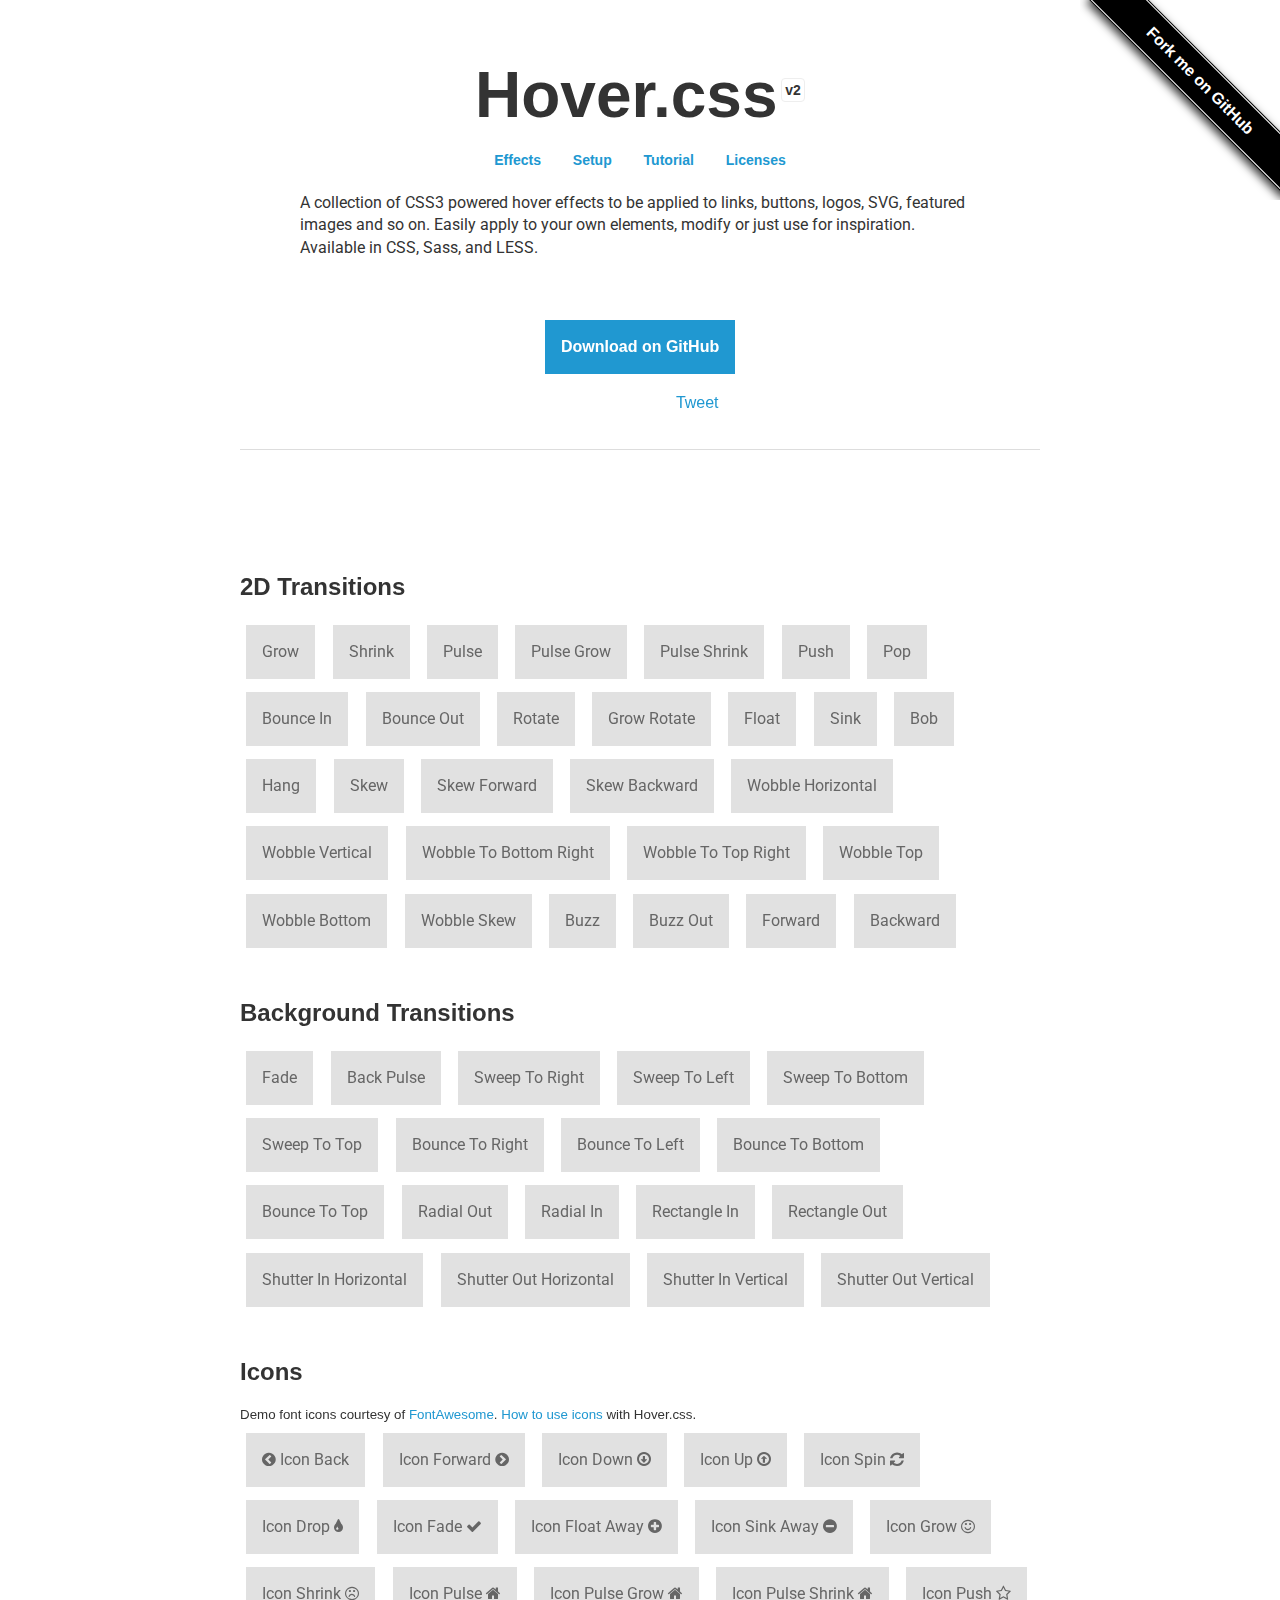
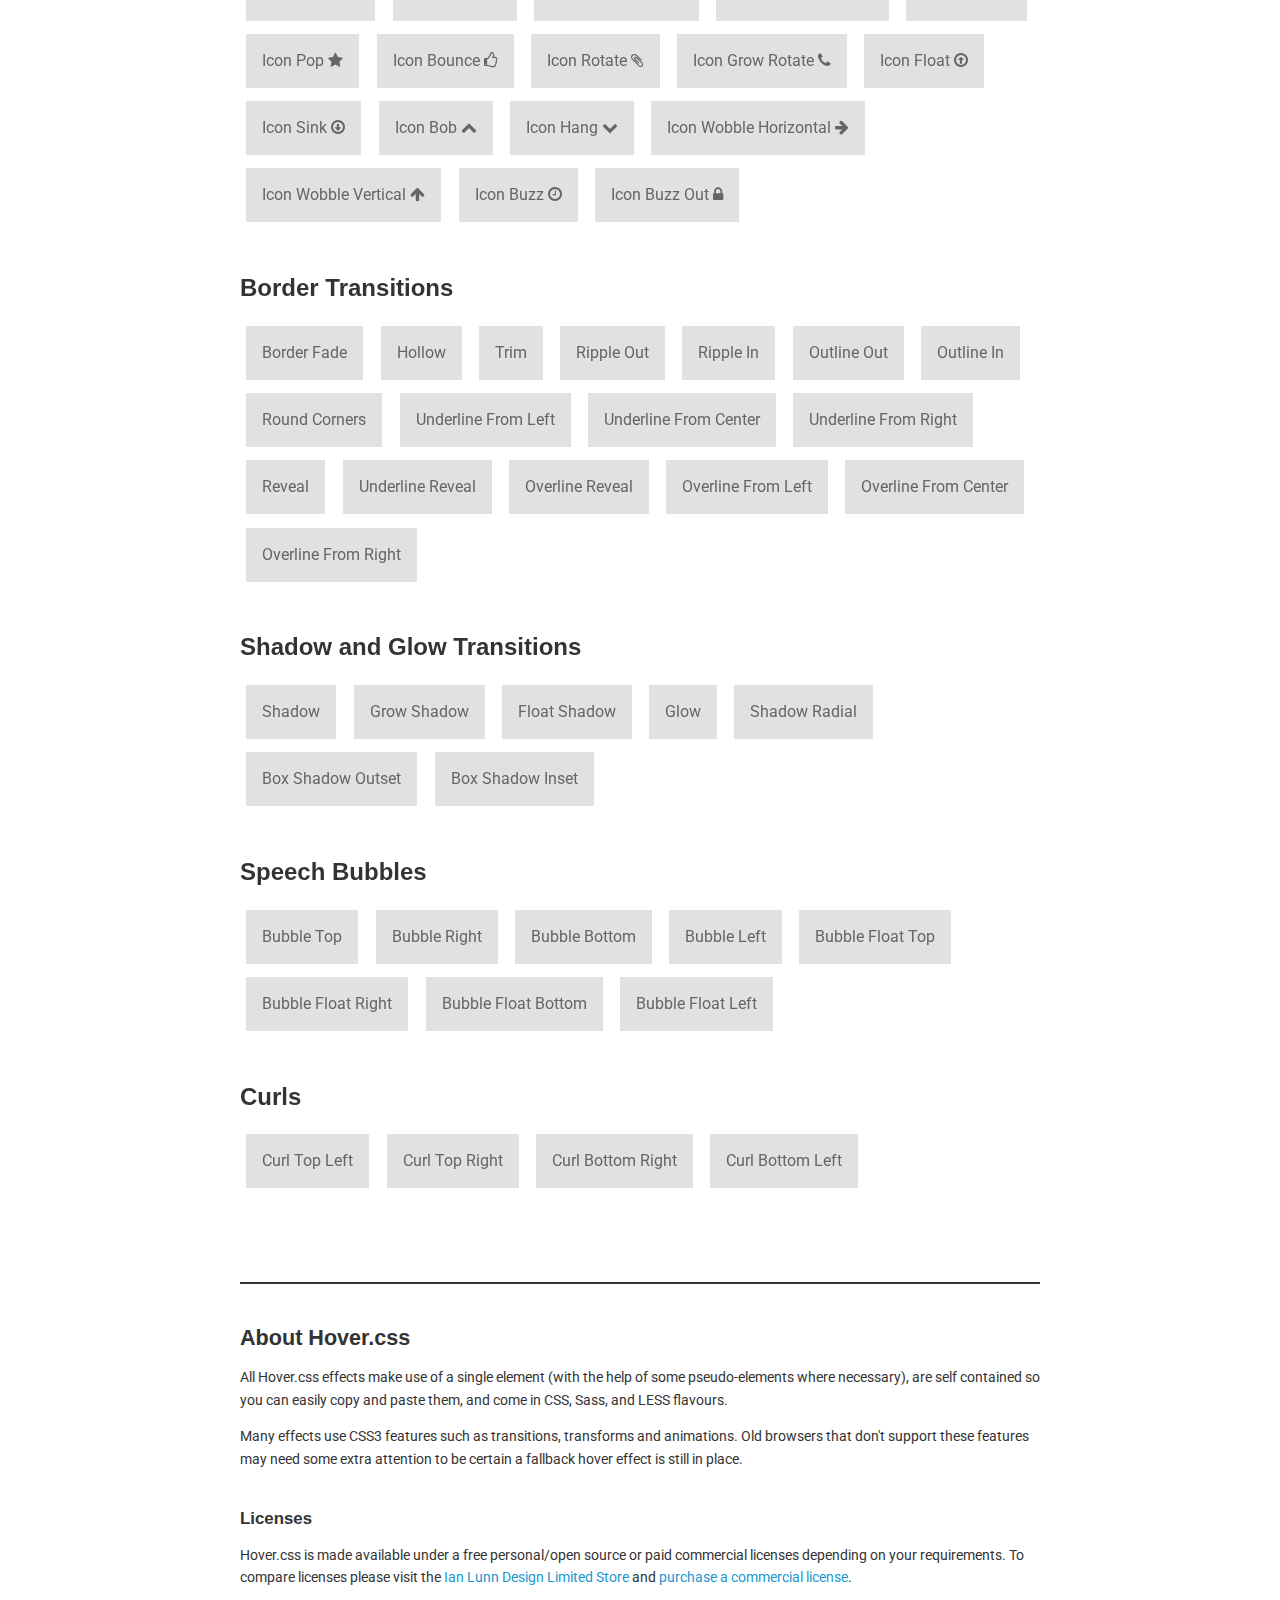
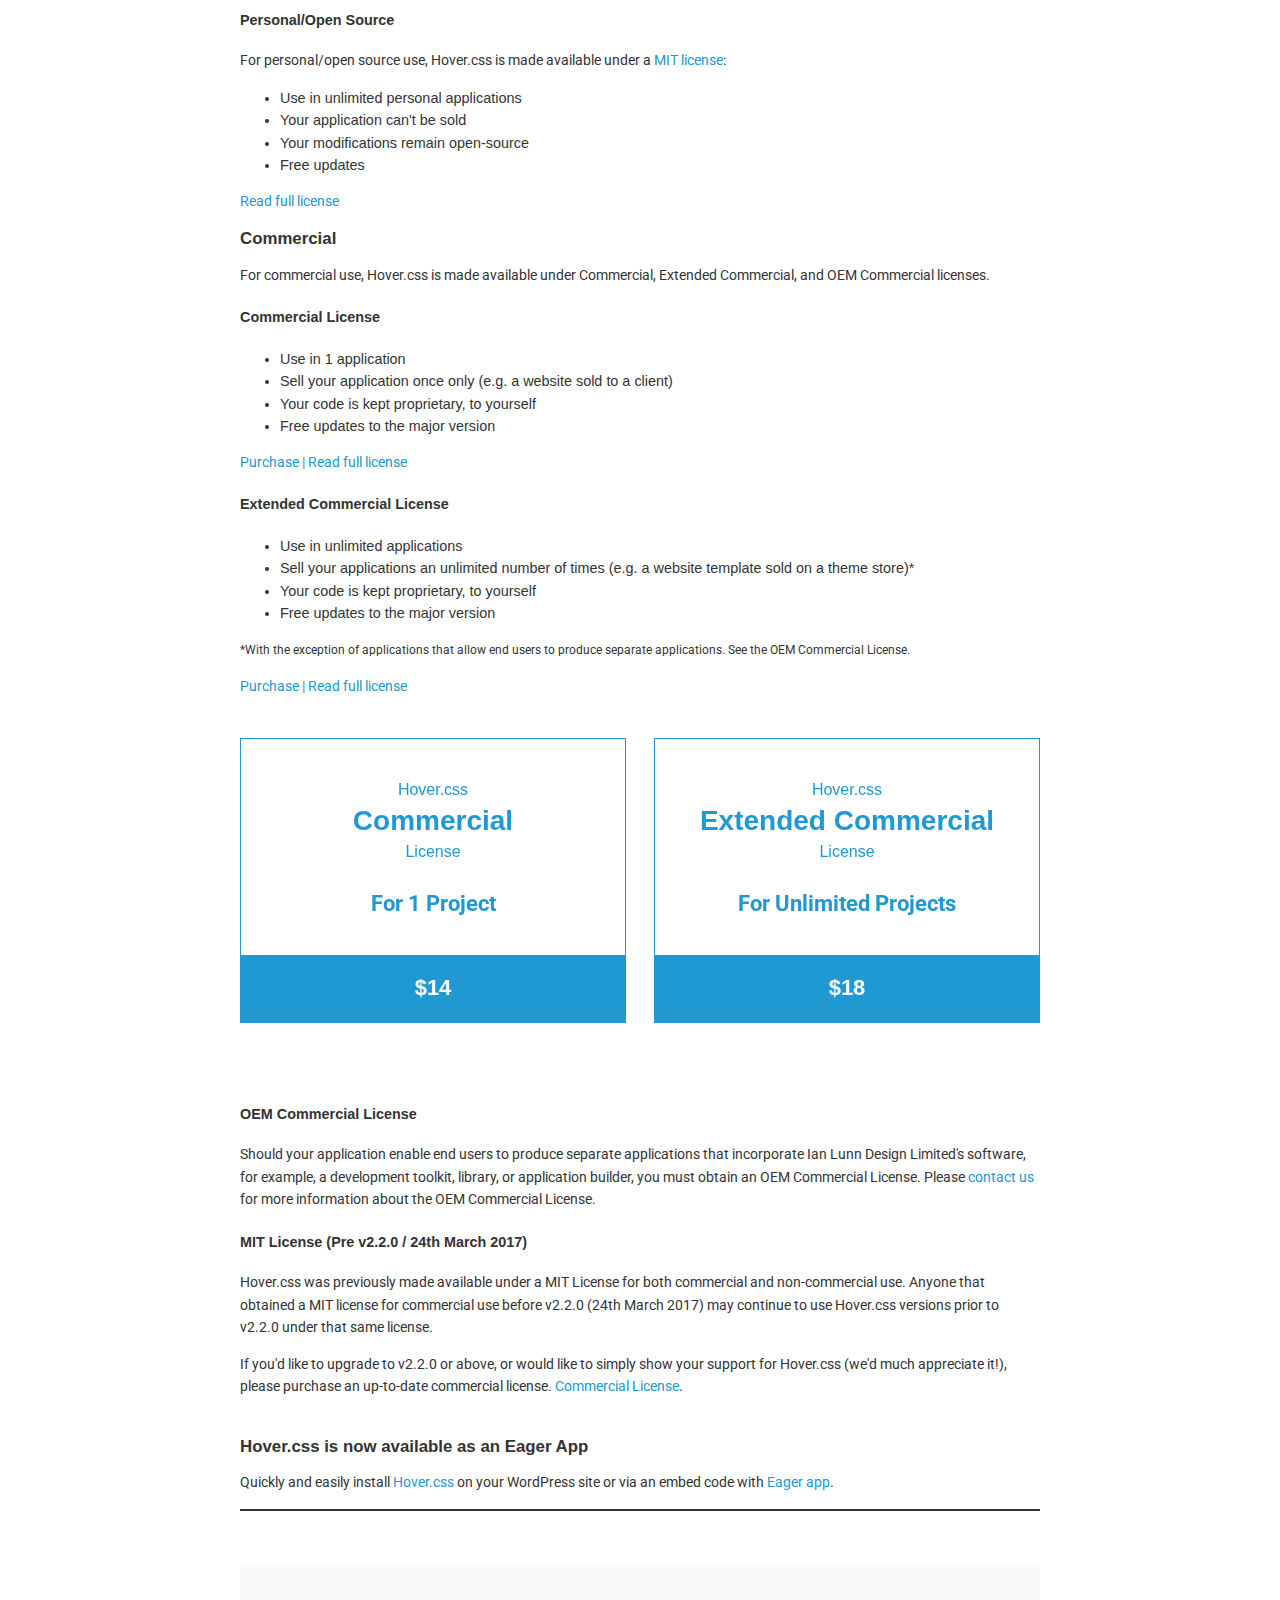
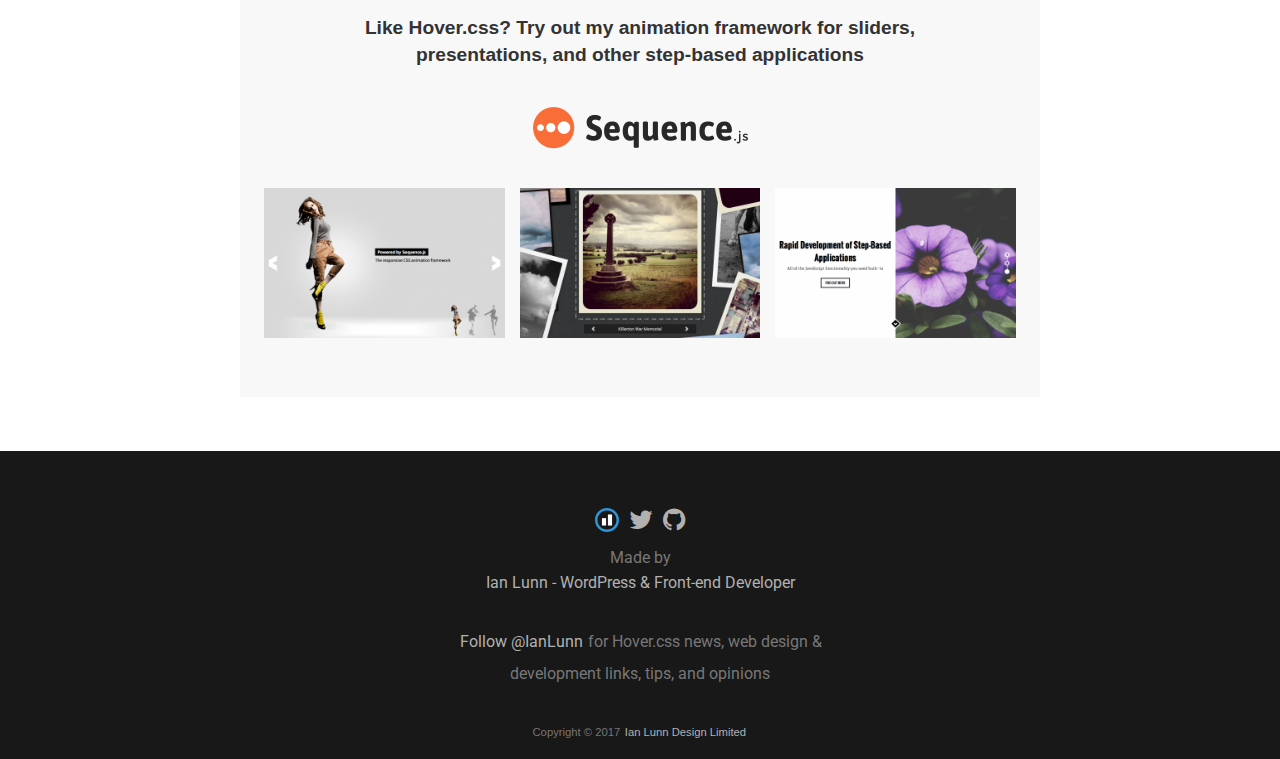
<file: Assets/Hover-master/Hover-master/index.html>
<!DOCTYPE html>
<html lang="en">
	<head>
		<meta charset="utf-8">
		<meta property="og:image" content="https://ianlunn.github.io/Hover/hover.jpg" />
		<meta property="og:site_name" content="Hover.css"/>
		<meta property="og:title" content="Hover.css - A collection of CSS3 powered hover effects" />
		<title>Hover.css - A collection of CSS3 powered hover effects</title>
		<link href="css/demo-page.css" rel="stylesheet" media="all">
		<link href="css/hover.css" rel="stylesheet" media="all">
		<link href="https://maxcdn.bootstrapcdn.com/font-awesome/4.2.0/css/font-awesome.min.css" rel="stylesheet" media="all">
	</head>
	<body>

		<!--[if lt IE 10]>
		<p class="browsehappy">You are using an <strong>outdated</strong> browser. Please <a href="https://browsehappy.com/">upgrade your browser</a> to improve your experience.</p>
		<![endif]-->

		<div class="main">
			<span id="forkongithub"><a href="https://github.com/IanLunn/Hover">Fork me on GitHub</a></span>

			<h1>Hover.css <a href="https://github.com/IanLunn/Hover/releases" class="sup" title="View release history">v2</a></h1>

			<nav>
				<ul>
					<li><a href="#effects" title="Effects">Effects</a></li>
					<li><a href="https://github.com/IanLunn/Hover/blob/master/README.md#hovercss" title="Setup">Setup</a></li>
					<li><a href="https://ianlunn.co.uk/articles/hover-css-tutorial-introduction/" title="hover.css Tutorial and Introduction">Tutorial</a></li>
					<li><a href="#licenses" title="Licenses">Licenses</a></li>
				</ul>
			</nav>

			<p class="intro">A collection of CSS3 powered hover effects to be applied to links, buttons, logos, SVG, featured images and so on. Easily apply to your own elements, modify or just use for inspiration. Available in CSS, Sass, and LESS.</p>

			<div class="download aligncenter">
				<a class="button cta hvr-float-shadow" href="https://github.com/IanLunn/Hover">Download on GitHub</a>
			</div>

			<div class="social aligncenter">
				<div class="social-button">
					<iframe src="https://ghbtns.com/github-btn.html?user=IanLunn&repo=Hover&type=watch&count=true" allowtransparency="true" frameborder="0" scrolling="0" width="110" height="20"></iframe>
				</div>

				<div class="social-button">
					<a href="https://twitter.com/share" class="twitter-share-button" data-related="IanLunn" data-dnt="true">Tweet</a>
				</div>
			</div>

			<hr />
			<br />

			<script async type="text/javascript" src="//cdn.carbonads.com/carbon.js?serve=CKYIE23M&placement=ianlunncouk" id="_carbonads_js"></script>

			<div id="effects" class="effects">

				<h2>2D Transitions</h2>

				<a href="#" class="hvr-grow">Grow</a>
				<a href="#" class="hvr-shrink">Shrink</a>
				<a href="#" class="hvr-pulse">Pulse</a>
				<a href="#" class="hvr-pulse-grow">Pulse Grow</a>
				<a href="#" class="hvr-pulse-shrink">Pulse Shrink</a>
				<a href="#" class="hvr-push">Push</a>
				<a href="#" class="hvr-pop">Pop</a>
				<a href="#" class="hvr-bounce-in">Bounce In</a>
				<a href="#" class="hvr-bounce-out">Bounce Out</a>
				<a href="#" class="hvr-rotate">Rotate</a>
				<a href="#" class="hvr-grow-rotate">Grow Rotate</a>
				<a href="#" class="hvr-float">Float</a>
				<a href="#" class="hvr-sink">Sink</a>
				<a href="#" class="hvr-bob">Bob</a>
				<a href="#" class="hvr-hang">Hang</a>
				<a href="#" class="hvr-skew">Skew</a>
				<a href="#" class="hvr-skew-forward">Skew Forward</a>
				<a href="#" class="hvr-skew-backward">Skew Backward</a>
				<a href="#" class="hvr-wobble-horizontal">Wobble Horizontal</a>
				<a href="#" class="hvr-wobble-vertical">Wobble Vertical</a>
				<a href="#" class="hvr-wobble-to-bottom-right">Wobble To Bottom Right</a>
				<a href="#" class="hvr-wobble-to-top-right">Wobble To Top Right</a>
				<a href="#" class="hvr-wobble-top">Wobble Top</a>
				<a href="#" class="hvr-wobble-bottom">Wobble Bottom</a>
				<a href="#" class="hvr-wobble-skew">Wobble Skew</a>
				<a href="#" class="hvr-buzz">Buzz</a>
				<a href="#" class="hvr-buzz-out">Buzz Out</a>
				<a href="#" class="hvr-forward">Forward</a>
				<a href="#" class="hvr-backward">Backward</a>


				<h2>Background Transitions</h2>

				<a href="#" class="hvr-fade">Fade</a>
				<a href="#" class="hvr-back-pulse">Back Pulse</a>
				<a href="#" class="hvr-sweep-to-right">Sweep To Right</a>
				<a href="#" class="hvr-sweep-to-left">Sweep To Left</a>
				<a href="#" class="hvr-sweep-to-bottom">Sweep To Bottom</a>
				<a href="#" class="hvr-sweep-to-top">Sweep To Top</a>
				<a href="#" class="hvr-bounce-to-right">Bounce To Right</a>
				<a href="#" class="hvr-bounce-to-left">Bounce To Left</a>
				<a href="#" class="hvr-bounce-to-bottom">Bounce To Bottom</a>
				<a href="#" class="hvr-bounce-to-top">Bounce To Top</a>
				<a href="#" class="hvr-radial-out">Radial Out</a>
				<a href="#" class="hvr-radial-in">Radial In</a>
				<a href="#" class="hvr-rectangle-in">Rectangle In</a>
				<a href="#" class="hvr-rectangle-out">Rectangle Out</a>
				<a href="#" class="hvr-shutter-in-horizontal">Shutter In Horizontal</a>
				<a href="#" class="hvr-shutter-out-horizontal">Shutter Out Horizontal</a>
				<a href="#" class="hvr-shutter-in-vertical">Shutter In Vertical</a>
				<a href="#" class="hvr-shutter-out-vertical">Shutter Out Vertical</a>


				<h2>Icons</h2>

				<small>Demo font icons courtesy of <a href="https://fortawesome.github.io/Font-Awesome/">FontAwesome</a>. <a href="https://github.com/IanLunn/Hover/#using-icon-effects">How to use icons</a> with Hover.css.</small>

				<a href="#" class="hvr-icon-back">
					<i class="fa fa-chevron-circle-left hvr-icon"></i> Icon Back
				</a>
				<a href="#" class="hvr-icon-forward">
					Icon Forward
					<i class="fa fa-chevron-circle-right hvr-icon"></i>
				</a>
				<a href="#" class="hvr-icon-down">
					Icon Down <i class="fa fa-arrow-circle-o-down hvr-icon"></i>
				</a>
				<a href="#" class="hvr-icon-up">
					Icon Up <i class="fa fa-arrow-circle-o-up hvr-icon"></i>
				</a>
				<a href="#" class="hvr-icon-spin">
					Icon Spin <i class="fa fa-refresh hvr-icon"></i>
				</a>
				<a href="#" class="hvr-icon-drop">
					Icon Drop <i class="fa fa-tint hvr-icon"></i>
				</a>
				<a href="#" class="hvr-icon-fade">
					Icon Fade <i class="fa fa-check hvr-icon"></i>
				</a>
				<a href="#" class="hvr-icon-float-away">
					Icon Float Away <i class="fa fa-plus-circle hvr-icon"></i>
				</a>
				<a href="#" class="hvr-icon-sink-away">
					Icon Sink Away <i class="fa fa-minus-circle hvr-icon"></i>
				</a>
				<a href="#" class="hvr-icon-grow">
					Icon Grow <i class="fa fa-smile-o hvr-icon"></i>
				</a>
				<a href="#" class="hvr-icon-shrink">
					Icon Shrink <i class="fa fa-frown-o hvr-icon"></i>
				</a>
				<a href="#" class="hvr-icon-pulse">
					Icon Pulse <i class="fa fa-home hvr-icon"></i>
				</a>
				<a href="#" class="hvr-icon-pulse-grow">
					Icon Pulse Grow <i class="fa fa-home hvr-icon"></i>
				</a>
				<a href="#" class="hvr-icon-pulse-shrink">
					Icon Pulse Shrink <i class="fa fa-home hvr-icon"></i>
				</a>
				<a href="#" class="hvr-icon-push">
					Icon Push <i class="fa fa-star-o hvr-icon"></i>
				</a>
				<a href="#" class="hvr-icon-pop">
					Icon Pop <i class="fa fa-star hvr-icon"></i>
				</a>
				<a href="#" class="hvr-icon-bounce">
					Icon Bounce <i class="fa fa-thumbs-o-up hvr-icon"></i>
				</a>
				<a href="#" class="hvr-icon-rotate">
					Icon Rotate <i class="fa fa-paperclip hvr-icon"></i>
				</a>
				<a href="#" class="hvr-icon-grow-rotate">
					Icon Grow Rotate <i class="fa fa-phone hvr-icon"></i>
				</a>
				<a href="#" class="hvr-icon-float">
					Icon Float <i class="fa fa-arrow-circle-o-up hvr-icon"></i>
				</a>
				<a href="#" class="hvr-icon-sink">
					Icon Sink <i class="fa fa-arrow-circle-o-down hvr-icon"></i>
				</a>
				<a href="#" class="hvr-icon-bob">
					Icon Bob <i class="fa fa-chevron-up hvr-icon"></i>
				</a>
				<a href="#" class="hvr-icon-hang">
					Icon Hang <i class="fa fa-chevron-down hvr-icon"></i>
				</a>
				<a href="#" class="hvr-icon-wobble-horizontal">
					Icon Wobble Horizontal <i class="fa fa-arrow-right hvr-icon"></i>
				</a>
				<a href="#" class="hvr-icon-wobble-vertical">
					Icon Wobble Vertical <i class="fa fa-arrow-up hvr-icon"></i>
				</a>
				<a href="#" class="hvr-icon-buzz">
					Icon Buzz <i class="fa fa-clock-o hvr-icon"></i>
				</a>
				<a href="#" class="hvr-icon-buzz-out">
					Icon Buzz Out <i class="fa fa-lock hvr-icon"></i>
				</a>


				<h2>Border Transitions</h2>

				<a href="#" class="hvr-border-fade">Border Fade</a>
				<a href="#" class="hvr-hollow">Hollow</a>
				<a href="#" class="hvr-trim">Trim</a>
				<a href="#" class="hvr-ripple-out">Ripple Out</a>
				<a href="#" class="hvr-ripple-in">Ripple In</a>
				<a href="#" class="hvr-outline-out">Outline Out</a>
				<a href="#" class="hvr-outline-in">Outline In</a>
				<a href="#" class="hvr-round-corners">Round Corners</a>
				<a href="#" class="hvr-underline-from-left">Underline From Left</a>
				<a href="#" class="hvr-underline-from-center">Underline From Center</a>
				<a href="#" class="hvr-underline-from-right">Underline From Right</a>
				<a href="#" class="hvr-reveal">Reveal</a>
				<a href="#" class="hvr-underline-reveal">Underline Reveal</a>
				<a href="#" class="hvr-overline-reveal">Overline Reveal</a>
				<a href="#" class="hvr-overline-from-left">Overline From Left</a>
				<a href="#" class="hvr-overline-from-center">Overline From Center</a>
				<a href="#" class="hvr-overline-from-right">Overline From Right</a>


				<h2>Shadow and Glow Transitions</h2>

				<a href="#" class="hvr-shadow">Shadow</a>
				<a href="#" class="hvr-grow-shadow">Grow Shadow</a>
				<a href="#" class="hvr-float-shadow">Float Shadow</a>
				<a href="#" class="hvr-glow">Glow</a>
				<a href="#" class="hvr-shadow-radial">Shadow Radial</a>
				<a href="#" class="hvr-box-shadow-outset">Box Shadow Outset</a>
				<a href="#" class="hvr-box-shadow-inset">Box Shadow Inset</a>


				<h2>Speech Bubbles</h2>

				<a href="#" class="hvr-bubble-top">Bubble Top</a>
				<a href="#" class="hvr-bubble-right">Bubble Right</a>
				<a href="#" class="hvr-bubble-bottom">Bubble Bottom</a>
				<a href="#" class="hvr-bubble-left">Bubble Left</a>
				<a href="#" class="hvr-bubble-float-top">Bubble Float Top</a>
				<a href="#" class="hvr-bubble-float-right">Bubble Float Right</a>
				<a href="#" class="hvr-bubble-float-bottom">Bubble Float Bottom</a>
				<a href="#" class="hvr-bubble-float-left">Bubble Float Left</a>


				<h2>Curls</h2>

				<a href="#" class="hvr-curl-top-left">Curl Top Left</a>
				<a href="#" class="hvr-curl-top-right">Curl Top Right</a>
				<a href="#" class="hvr-curl-bottom-right">Curl Bottom Right</a>
				<a href="#" class="hvr-curl-bottom-left">Curl Bottom Left</a>
			</div>


			<div class="footer">
				<div class="about">
					<h2>About Hover.css</h2>

					<p>All Hover.css effects make use of a single element (with the help of some pseudo-elements where necessary), are self contained so you can easily copy and paste them, and come in CSS, Sass, and LESS flavours.</p>

					<p>Many effects use CSS3 features such as transitions, transforms and animations. Old browsers that don't support these features may need some extra attention to be certain a fallback hover effect is still in place.</p>

					<br />
					<h3 id="licenses">Licenses</h3>

					<p>Hover.css is made available under a free personal/open source or paid commercial licenses depending on your requirements. To compare licenses please visit the <a href="https://ianlunn.co.uk/store/licenses/">Ian Lunn Design Limited Store</a> and <a href="https://ianlunn.co.uk/store/hover-css/">purchase a commercial license</a>.</p>

					<h4 id="personal">Personal/Open Source</h4>

					<p>For personal/open source use, Hover.css is made available under a <a href="https://opensource.org/licenses/MIT">MIT license</a>:</p>

					<ul>
						<li>Use in unlimited personal applications</li>
						<li>Your application can't be sold</li>
						<li>Your modifications remain open-source</li>
						<li>Free updates</li>
					</ul>

					<p><a href="https://ianlunn.co.uk/store/licenses/personal/">Read full license</a></p>

					<h3 id="commercial-licenses">Commercial</h3>

					<p>For commercial use, Hover.css is made available under Commercial, Extended Commercial, and OEM Commercial licenses.</p>

					<h4 id="commercial">Commercial License</h4>

					<ul>
						<li>Use in 1 application</li>
						<li>Sell your application once only (e.g. a website sold to a client)</li>
						<li>Your code is kept proprietary, to yourself</li>
						<li>Free updates to the major version</li>
					</ul>

					<p><a href="https://ianlunn.gumroad.com/l/hover-css-commercial">Purchase<a/> | <a href="https://ianlunn.co.uk/store/licenses/commercial/">Read full license</a></p>

					<h4 id="extended-commercial">Extended Commercial License</h4>

					<ul>
						<li>Use in unlimited applications</li>
						<li>Sell your applications an unlimited number of times (e.g. a website template sold on a theme store)*</li>
						<li>Your code is kept proprietary, to yourself</li>
						<li>Free updates to the major version</li>
					</ul>

					<p><small>*With the exception of applications that allow end users to produce separate applications. See the OEM Commercial License.</small></p>

					<p><a href="https://ianlunn.gumroad.com/l/hover-css-extended-commercial">Purchase<a/> | <a href="https://ianlunn.co.uk/store/licenses/extended-commercial/">Read full license</a></p>

					<div class="licenses">
						<a target="_blank" href="https://ianlunn.gumroad.com/l/hover-css-commercial" title="Commercial License" class="license hvr-float">
							<div class="license__content">
								<h5 class="license__title"><div>Hover.css</div> Commercial <div>License</div></h5>
								<p class="license__desc">For 1 Project</p>
							</div>
							<span class="license__button button cta">$14</span>
						</a>

						<a target="_blank" href="https://ianlunn.gumroad.com/l/hover-css-extended-commercial" title="Extended Commercial License" class="license hvr-float">
							<div class="license__content">
								<h5 class="license__title"><div>Hover.css</div> Extended Commercial <div>License</div></h5>
								<p class="license__desc">For Unlimited Projects</p>
							</div>
							<span class="license__button button cta">$18</span>
						</a>
					</div>

					<h4 id="oem-commercial">OEM Commercial License</h4>

					<p>Should your application enable end users to produce separate applications that incorporate Ian Lunn Design Limited's software, for example, a development toolkit, library, or application builder, you must obtain an OEM Commercial License. Please <a href="https://ianlunn.co.uk/contact/">contact us</a> for more information about the OEM Commercial License.</p>

					<h4>MIT License (Pre v2.2.0 / 24th March 2017)</h4>
					<p>Hover.css was previously made available under a MIT License for both commercial and non-commercial use. Anyone that obtained a MIT license for commercial use before v2.2.0 (24th March 2017) may continue to use Hover.css versions prior to v2.2.0 under that same license.</p>

					<p>If you'd like to upgrade to v2.2.0 or above, or would like to simply show your support for Hover.css (we'd much appreciate it!), please purchase an up-to-date commercial license. <a href="https://ianlunn.gumroad.com/l/hover-css-commercial" title="Commercial License">Commercial License</a>.</p>

					<br />
					<h3>Hover.css is now available as an Eager App</h3>
					<p>Quickly and easily install <a href="https://eager.io/app/AN_LdP2tOk0f">Hover.css</a> on your WordPress site or via an embed code with <a href="https://eager.io/">Eager app</a>.</p>
				</div>
			</div>

			<div class="ad">
				<h2>Like Hover.css? Try out my animation framework for sliders,<br /> presentations, and other step-based applications</h2>

				<a class="ad__logo" href="https://www.sequencejs.com/" title="Learn more about Sequence.js">
					<img src="sequence-logo.png" alt="Sequence.js" />
				</a>

				<div class="ad__preview">
					<a href="https://www.sequencejs.com/" title="Learn more about Sequence.js"><img src="modern-slide-in.png" /></a> <a class="second" href="https://www.sequencejs.com/" title="Learn more about Sequence.js"><img src="photo-stack.png" /></a> <a href="https://www.sequencejs.com/" title="Learn more about Sequence.js"><img src="two-up.png" /></a>
				</div>
			</div>

		</div>

		<div class="made-by group">
			<ul>
				<li>
					<!-- "IL" logo Copyright (c) Ian Lunn Design Limited 2017 -->
					<a cass="icon__ild" href="https://ianlunn.co.uk/" title="Ian Lunn - WordPress &amp; Front End Developer" target="_blank" class="ild-ident">
						<svg class="" onmouseenter="el=this;el.classList.add('active');setTimeout(function(){el.classList.remove('active')},600);" xmlns="https://www.w3.org/2000/svg" width="24" height="30" viewBox="0 0 52 52">
							<g class="circle-holder">
								<path class="circle" fill="#2E96D6" d="M5.4 26c0-11.4 9.2-20.6 20.6-20.6s20.6 9.2 20.6 20.6c0 11.4-9.2 20.6-20.6 20.6s-20.6-9.2-20.6-20.6zm-5.4 0c0 14.4 11.6 26 26 26s26-11.6 26-26-11.6-26-26-26-26 11.6-26 26z"></path>
							</g>
							<path class="i" fill="#fff" d="M15 22h9v16h-9v-16z"></path>
							<path class="l" fill="#fff" d="M28 14h9v24h-9v-24z"></path>
						</svg>
					</a>
				</li>
				<li><a class="icon__twitter" href="https://twitter.com/IanLunn/" title="Ian Lunn on Twitter" target="_blank"><i class="fa fa-twitter"></i></a></li>
				<li><a class="icon__github" href="https://github.com/IanLunn/Hover/" title="Hover.css on GitHub" target="_blank"><i class="fa fa-github"></i></a></li>
			</ul>
			<p>Made by<br /><a href="https://ianlunn.co.uk/" title="Ian Lunn - WordPress &amp; Front End Developer" target="_blank">Ian Lunn - WordPress &amp; Front-end Developer</a></p>

			<p class="follow"><a href="https://twitter.com/IanLunn" class="twitter-follow-button" data-show-count="false" data-dnt="true" data-size="large">Follow @IanLunn</a> for Hover.css news, web design &amp;<br /> development links, tips, and opinions</p>
			<small>Copyright &copy; 2017 <a href="https://ianlunn.co.uk/" title="Ian Lunn - WordPress &amp; Front End Developer" target="_blank">Ian Lunn Design Limited</a></small>
		</div>

		<script>
			/**
			 * Used to demonstrate Hover.css only. Not required when adding
			 * Hover.css to your own pages. Prevents a link from being
			 * navigated and gaining focus.
			 */
			var effects = document.querySelectorAll('.effects')[0];

			effects.addEventListener('click', function(e) {

				if (e.target.className.indexOf('hvr') > -1) {
					e.preventDefault();
					e.target.blur();

				}
			});
		</script>

		<script>!function(d,s,id){var js,fjs=d.getElementsByTagName(s)[0],p=/^https:/.test(d.location)?'http':'https';if(!d.getElementById(id)){js=d.createElement(s);js.id=id;js.src=p+'://platform.twitter.com/widgets.js';fjs.parentNode.insertBefore(js,fjs);}}(document, 'script', 'twitter-wjs');</script>

		<script>
		  (function(i,s,o,g,r,a,m){i['GoogleAnalyticsObject']=r;i[r]=i[r]||function(){
		  (i[r].q=i[r].q||[]).push(arguments)},i[r].l=1*new Date();a=s.createElement(o),
		  m=s.getElementsByTagName(o)[0];a.async=1;a.src=g;m.parentNode.insertBefore(a,m)
		  })(window,document,'script','//www.google-analytics.com/analytics.js','ga');

		  ga('create', 'UA-11991680-4', 'ianlunn.github.io');
		  ga('send', 'pageview');
		</script>
	</body>
</html>
</file>
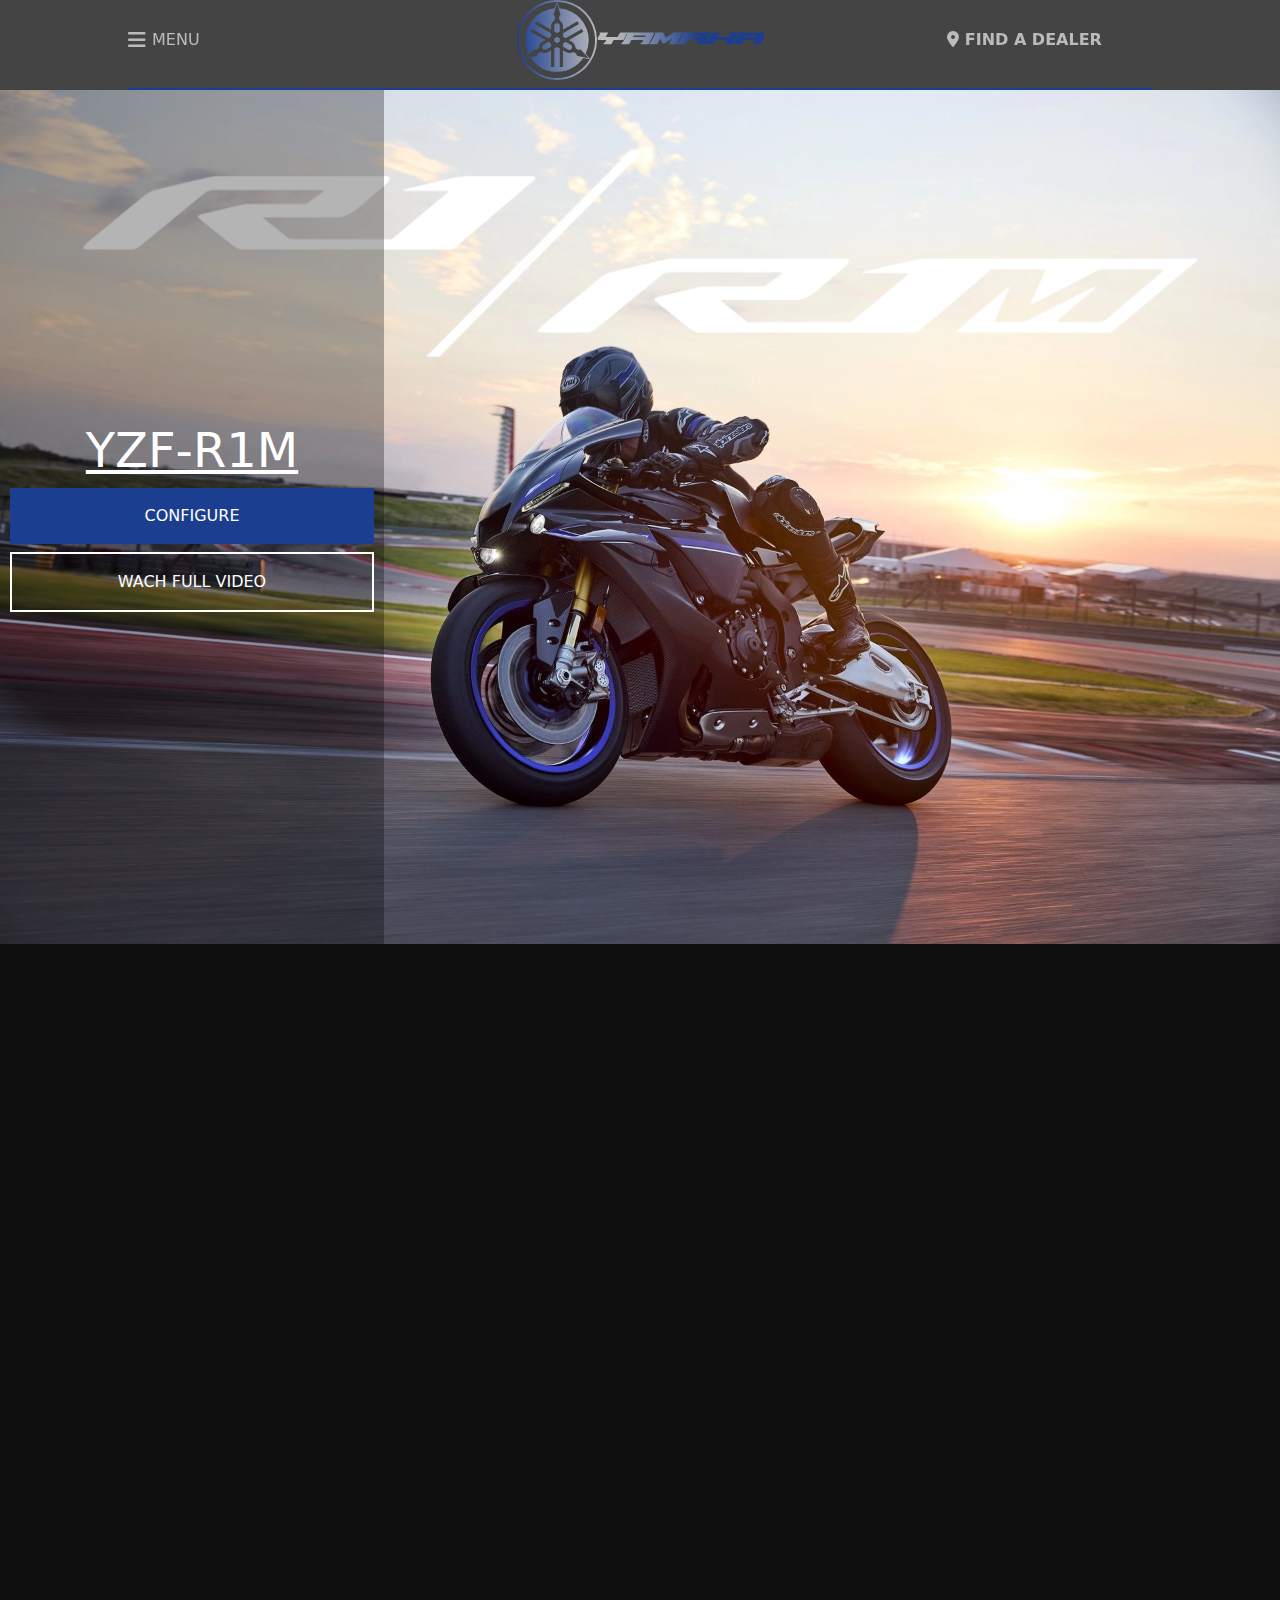
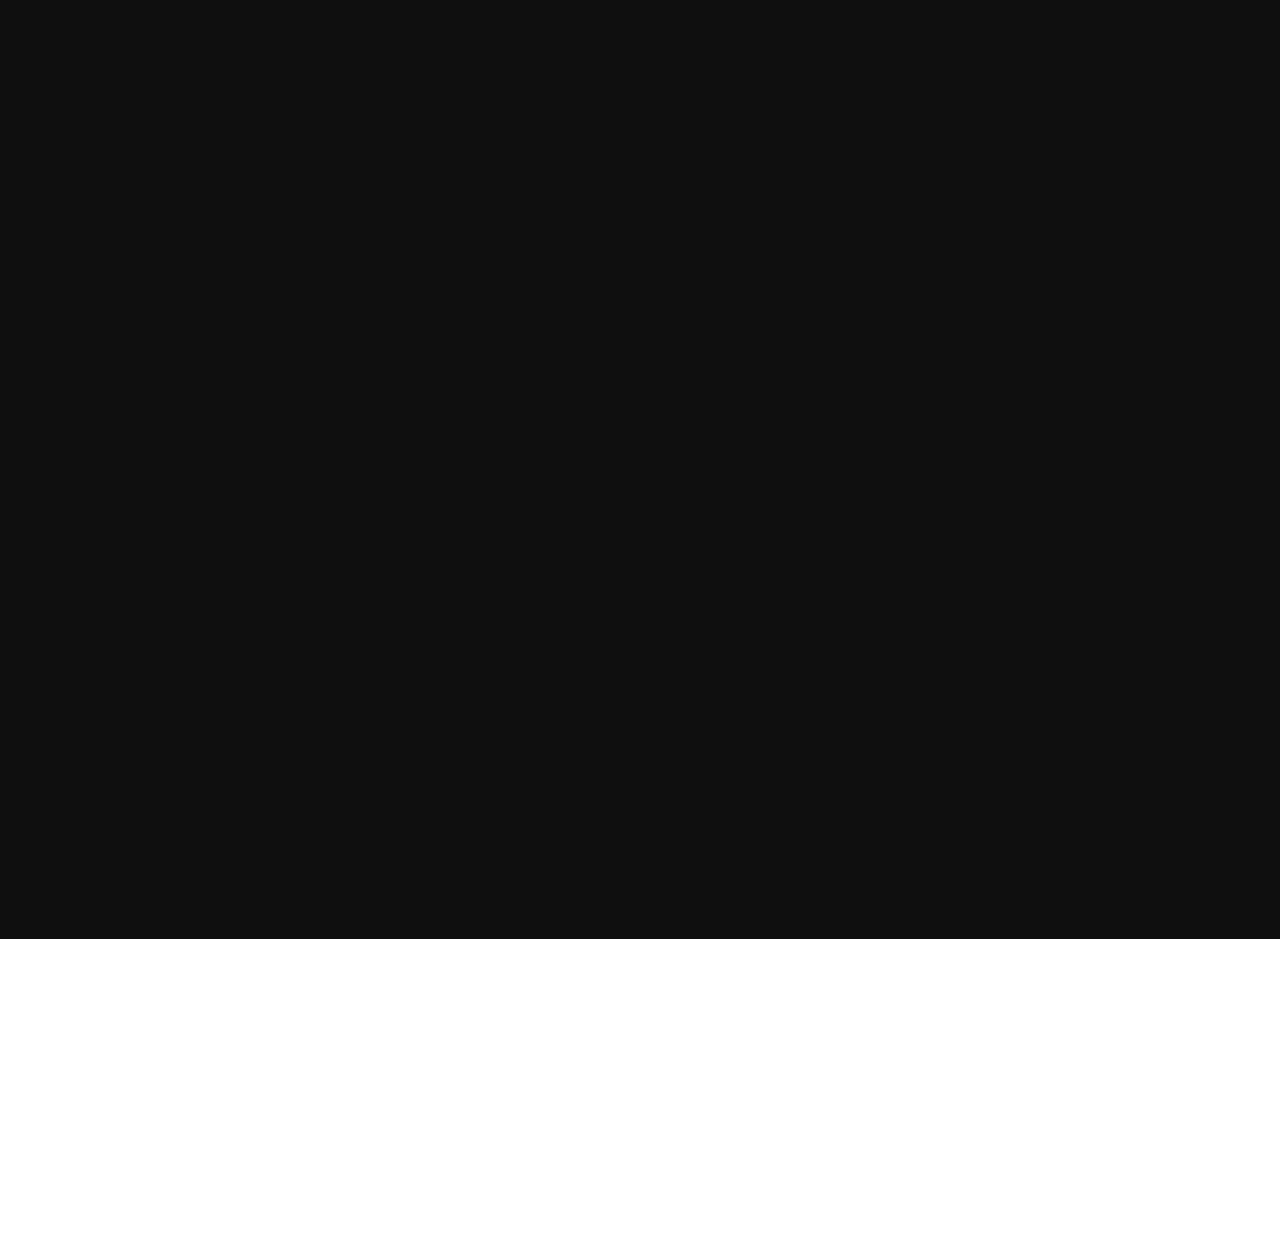
<file: product.html>
<!DOCTYPE html>
<html lang="en">
  <head>
    <meta charset="UTF-8" />
    <meta name="viewport" content="width=device-width, initial-scale=1.0" />
    <title>YAMAHA-r1-m</title>
    <!-- main-style -->
    <link rel="stylesheet" href="./Assets/style/css/product.css" />
     <!-- favicon -->
    <link
      rel="icon"
      type="image/x-icon"
      href="./Assets/images/favicon/yamaha-favicon.svg"
    />
      <!-- fontawsome -->
    <link
      rel="stylesheet"
      href="./Assets/fontawesome-free-6.6.0-web/fontawesome-free-6.6.0-web/css/all.css"
    />
       <!-- bootstrap -->
    <link
      rel="stylesheet"
      href="./Assets/bootstrap-5.3.3-dist/css/bootstrap.css"
    />
    <!-- scroll-libary -->
    <link rel="stylesheet" href="Assets/aos-master/dist/aos.css" />
  </head>
  <body>
    <!-- header -->
    <header class="header">
      <div class="header__container">
        <nav class="header__nav">
          <a class="header__nav__bar" href="#" onclick="openNav()"
            ><i class="fas fa-bars"></i>
            <span class="header__nav__bar__text">MENU</span>
            <ul class="header__nav__bar__menu" id="mySidenav">
              <a href="javascript:void(0)" class="closebtn" onclick="closeNav()"
                ><i class="fas fa-x"></i
              ></a>

              <li class="header__nav__bar__menu__sidenav"><a href="./index.html">Home</a></li>
              <li class="header__nav__bar__menu__sidenav">
                <a href="#product">R Models</a>
              </li>
              <li class="header__nav__bar__menu__sidenav">Dealers</li>
              <li class="header__nav__bar__menu__sidenav">About</li>
            </ul>
          </a>
        </nav>
        <div class="header__logo">
          <svg class="header__logo__img" viewBox="0 0 24 24">
            <defs>
              <linearGradient id="grad1" x1="0%" x2="100%" y1="0%" y2="0%">
                <stop offset="0%" stop-color="#1b3e90" />
                <stop offset="100%" stop-color="rgb(187, 187, 187)" />
              </linearGradient>
            </defs>
            <ellipse cx="100" cy="70" rx="85" ry="55" />
            <path
              d="M12 0A12 12 0 000 12a12 12 0 0012 12 12 12 0 0012-12A12 12 0 0012 0zm0 .57C18.315.57 23.43 5.685 23.43 12c0 6.31-5.115 11.43-11.43 11.43C5.69 23.43.57 18.314.57 12 .57 5.69 5.69.57 12 .57zm0 .234c-.1 0-.183.06-.218.147l-.492 1.551A9.523 9.523 0 002.475 12c0 1.48.337 2.885.94 4.136l-1.1 1.206a.241.241 0 00-.015.262.246.246 0 00.238.115l1.592-.353a9.52 9.52 0 007.87 4.16c3.27 0 6.16-1.652 7.874-4.16l1.592.353a.236.236 0 00.23-.123.234.234 0 00-.016-.262l-1.1-1.198A9.431 9.431 0 0021.526 12a9.523 9.523 0 00-8.815-9.498L12.218.947A.237.237 0 0012 .804zm-.003.25c.024 0 .048.02.056.043l1.02 3.354a1.2 1.2 0 00-.48.957c0 .389.19.734.48.952h-.004c.436.326.718.846.718 1.429v1.12l4.326-2.497.476.825-4.802 2.77v.965l.834.48 4.802-2.774.476.825-4.326 2.5.972.56c.508.294.818.798.882 1.338v-.004a1.193 1.193 0 001.655.953l2.393 2.56c.02.02.02.047.008.07-.016.025-.04.033-.068.029l-3.413-.794a1.193 1.193 0 00-1.65-.957l.003-.004c-.5.215-1.091.199-1.6-.095l-.968-.56v4.994h-.952v-5.545l-.834-.48-.833.48v5.545h-.953V15.1l-.972.555c-.508.294-1.1.31-1.6.096l.004.004a1.193 1.193 0 00-1.651.957l-3.413.793a.054.054 0 01-.063-.028c-.016-.02-.012-.047.008-.067l2.397-2.56c.333.143.73.135 1.067-.064.338-.194.544-.528.588-.889v.004c.063-.54.373-1.044.88-1.337l.97-.56-4.327-2.496.477-.826 4.802 2.774.833-.484v-.964l-4.802-2.77.476-.826 4.326 2.496V7.79c0-.583.282-1.103.719-1.429h-.004c.29-.214.476-.56.476-.952 0-.393-.19-.738-.48-.957l1.02-3.353c.008-.028.031-.044.051-.044zm.004 5.902a.833.833 0 00-.833.833v1.67L12 9.94l.833-.48V7.789a.833.833 0 00-.833-.833zm0 4.084l-.833.48v.964l.833.476.833-.48v-.96zm-2.62 1.516l-1.444.833a.833.833 0 00-.306 1.14.822.822 0 00.723.412.83.83 0 00.416-.111l1.445-.834v-.96zm5.243 0l-.833.48V14l1.445.834a.834.834 0 00.833-1.445z"
            />
          </svg>
          <h1 class="yamaha__heading">YAMAHA</h1>
        </div>
        <div class="header__dealer">
          <a href="#"><i class="fas fa-location-dot"></i> FIND A DEALER</a>
        </div>
      </div>
    </header>
    <!-- first-section -->
    <section class="poster section">
      <div class="poster__bg">
        <img
          class="poster__bg__img"
          src="./Assets/images/r1m-pages/r1m2.webp"
          alt=""
        />

        <img
          class="poster__bages"
          src="./Assets/images/r1_r1m_badges.png"
          alt=""
        />
        <div class="model">
          <h1>YZF-R1M</h1>
          <a class="primery__btn" href="#">CONFIGURE</a>
          <a class="scondary__btn" href="#">WACH FULL VIDEO</a>
        </div>
      </div>
    </section>
     <!-- second-section -->
    <section class="discription ">
      <div class="discription__content"  data-aos="fade-in">
        <div class="discription__content__text">
          <div class="d-flex flex-md-row flex-column discription__content__text__container"><div class="discription__content__icons">
            <h1><i class="fa-solid fa-arrows-to-circle"></i> 998cc</h1>
            <h6>DISPLACEMENT</h6>
          </div>
          <div class="discription__content__icons">
            <h1><i class="fa-solid fa-gas-pump"> </i> 17-L</h1>
            <h6>TANK SIZE</h6>
          </div>
        </div>
        <div class="d-flex flex-md-row flex-column discription__content__text__container ">
          <div class="discription__content__icons">
            <h1>
              <i class="fa-solid fa-arrows-left-right-to-line"></i>

              55.3 in
            </h1>
            <h6>WHEEL BASE</h6>
          </div>

          <div class="discription__content__icons">
            <h1>
              <i class="fa-solid fa-arrows-up-down"></i>

              33.9 in
            </h1>
            <h6>SEAT HEIGHT</h6>
          </div>
        </div>
        </div>

        <div class="discription__content__img d-none d-xlg-block ">
          <img src="./Assets/images/r1m-pages/r1m4.webp" alt=" r1M-" />
        </div>
      </div>
    </section>
     <!-- third-section -->
    <section class="discription" >
      <div class="discription__content" data-aos="fade-down">
        <div class="discription__content__img">
          <img src="./Assets/images/r1m-pages/r1m-1.webp" alt=" r1M-" />
        </div>
        <div class="discription__content__text flex-column">
          <h1 class="discription__content__text__head">
            MotoGP® Inspired Winglets
          </h1>
          <p class="discription__content__text__p">
            Developed through extensive simulator and on-track testing, new
            MotoGP®-inspired carbon fiber winglets create additional downforce
            for exceptional chassis stability and added front-end feel when
            braking or cornering.
          </p>
        </div>
      </div>
    </section>
     <!-- 4th-section -->

    <section class="discription">
      <div class="discription__content" data-aos="fade-up">
        <div class="discription__content__img  order-lg-1 ">
          <img
            src="./Assets/images/r1m-pages/r1M-engine.webp"
            alt=" r1M-engine"
          />
        </div>
        <div class="discription__content__text flex-column">
          <h1 class="discription__content__text__head">
            MotoGP® Derived Crossplane Crankshaft Engine
          </h1>
          <p class="discription__content__text__p">
            The YZF-R1's 998cc inline-four-cylinder engine features Yamaha's
            exclusive crossplane crankshaft technology derived from the YZR-M1
            MotoGP® race bike. By equalizing inertial forces at the crankshaft,
            the CP4 motor delivers a direct feeling of linear torque, giving the
            rider the ultimate connection between throttle grip and the rear
            wheel.
          </p>
        </div>
      </div>
    </section>
 <!-- 5th-section -->
    <section class="discription">
      <div class="discription__content" data-aos="fade-right">
        <div class="discription__content__img">
          <img
            src="./Assets/images/r1m-pages/r1m-killometer.webp"
            alt=" r1m-killometer"
          />
        </div>
        <div class="discription__content__text flex-column">
          <h1 class="discription__content__text__head">
            Digital Superbike Technology
          </h1>
          <p class="discription__content__text__p">
            The YZF-R1 features a cableless ride-by-wire Yamaha Chip Controlled
            Throttle (YCC-T®) system that transforms the rider's inputs into
            motion, with a full suite of IMU-powered electronic rider aids that
            bring new meaning to the term "rider confidence."
          </p>
        </div>
      </div>
    </section>
 <!-- 6th-section -->
    <section class="discription">
      <div class="discription__content" data-aos="fade-down">
        <div class="discription__content__img  order-lg-1 ">
          <img src="./Assets/images/r1m-pages/r1m4.webp" alt=" r1m" />
        </div>
        <div class="discription__content__text flex-column">
          <h1 class="discription__content__text__head">Sharp Styling</h1>
          <p class="discription__content__text__p">
            The YZF-R1 features beautifully integrated bodywork and sleek,
            stylish lines which create an unmistakably aggressive, aerodynamic
            profile. R1M riders are treated to even higher levels of fit and
            finish thanks to full carbon-fiber bodywork, including a carbon
            windscreen fairing, side fairings, front fender and tail section,
            matched to a polished aluminum swingarm and topped with a unique
            serial-numbered YZF-R1M badge on top of the airbox cover
          </p>
        </div>
      </div>
    </section>



     <!-- footer -->
    <footer class="py-5 footer" data-aos="fade-in"
    data-aos-duration="1500">
        <div class="row justify-content-center">
            <div class="foter__logo col-6 col-md-2 mb-3"><img src="./Assets/images/yamaha_revs.svg" alt="yamahalogo"></div>
          <div class="col-6 col-md-2 mb-3 ">
        
            <h5>SHOP</h5>
            <ul class="nav flex-column">
              <li class="mb-2"><a  class="nav-link p-0 text-mutedd smallTitle">Motorcycles - Road</a></li>
              <li class="mb-2"><a  class="nav-link p-0 text-mutedd smallTitle">Motorcycles - Off Road</a></li>
              <li class="mb-2"><a  class="nav-link p-0 text-mutedd smallTitle">ATVs</a></li>
              <li class="mb-2"><a  class="nav-link p-0 text-mutedd smallTitle">Side-By-Sides</a></li>
              <li class="mb-2"><a  class="nav-link p-0 text-mutedd smallTitle">Snowmobiles</a></li>
                         
                 
          </div>
    
        
    
          <div class="col-6 col-md-2 mb-3  ">
            <h5>CONNECT</h5>
            <ul class="nav flex-column ">
              <li class="mb-2"><a  class="nav-link p-0 text-mutedd smallTitle">Find a Dealer</a></li>
              <li class="mb-2"><a  class="nav-link p-0 text-mutedd smallTitle">Contact A Dealer</a></li>
              <li class="mb-2"><a  class="nav-link p-0 text-mutedd smallTitle" target="_blank">Owner Manuals</a></li>
              <li class="mb-2"><a  class="nav-link p-0 text-mutedd smallTitle">Become a Dealer</a></li>
              <li class="mb-2"><a  class="nav-link p-0 text-mutedd smallTitle">Progressive</a></li>
                     
              
            </ul>
          </div>
    
    
    
     
    
      
     
          </div>
        </div>
        
              
      </footer>

    <!-- header script -->
    <script>
      function openNav() {
        document.getElementById("mySidenav").style.width = "250px";
      }

      function closeNav() {
        document.getElementById("mySidenav").style.width = "0";
      }
    </script>
    <script>
      window.addEventListener("scroll", function () {
        const element = document.querySelector(".header");
        if (window.scrollY > 200) {
          element.classList.add("blur__filter");
        } else {
          element.classList.remove("blur__filter");
        }
      });
    </script>
    <script>
      window.addEventListener("scroll", function () {
        const element = document.querySelector(".header__logo__img");
        if (window.scrollY > 200) {
          
          element.classList.add("color_change");
        } else {
          element.classList.remove("color_change");
        }
      });
    </script>
    <script>
      window.addEventListener("scroll", function () {
        const element = document.querySelector(".yamaha__heading");
        if (window.scrollY > 200) {
          
          element.classList.add("d-none");
        } else {
          element.classList.remove("d-none");
        }
      });
    </script>





<!-- efect-script -->
<script src="./Assets/aos-master/dist/aos.js"></script>
<script>
  AOS.init();

  // You can also pass an optional settings object
  // below listed default settings
  AOS.init({
    // Global settings:
    disable: false, // accepts following values: 'phone', 'tablet', 'mobile', boolean, expression or function
    startEvent: "DOMContentLoaded", // name of the event dispatched on the document, that AOS should initialize on
    initClassName: "aos-init", // class applied after initialization
    animatedClassName: "aos-animate", // class applied on animation
    useClassNames: false, // if true, will add content of `data-aos` as classes on scroll
    disableMutationObserver: false, // disables automatic mutations' detections (advanced)
    debounceDelay: 50, // the delay on debounce used while resizing window (advanced)
    throttleDelay: 99, // the delay on throttle used while scrolling the page (advanced)

    // Settings that can be overridden on per-element basis, by `data-aos-*` attributes:
    offset: 120, // offset (in px) from the original trigger point
    delay: 0, // values from 0 to 3000, with step 50ms
    duration: 400, // values from 0 to 3000, with step 50ms
    easing: "ease", // default easing for AOS animations
    once: false, // whether animation should happen only once - while scrolling down
    mirror: false, // whether elements should animate out while scrolling past them
    anchorPlacement: "top-bottom", // defines which position of the element regarding to window should trigger the animation
  });
</script>
 
  </body>
</html>
</file>
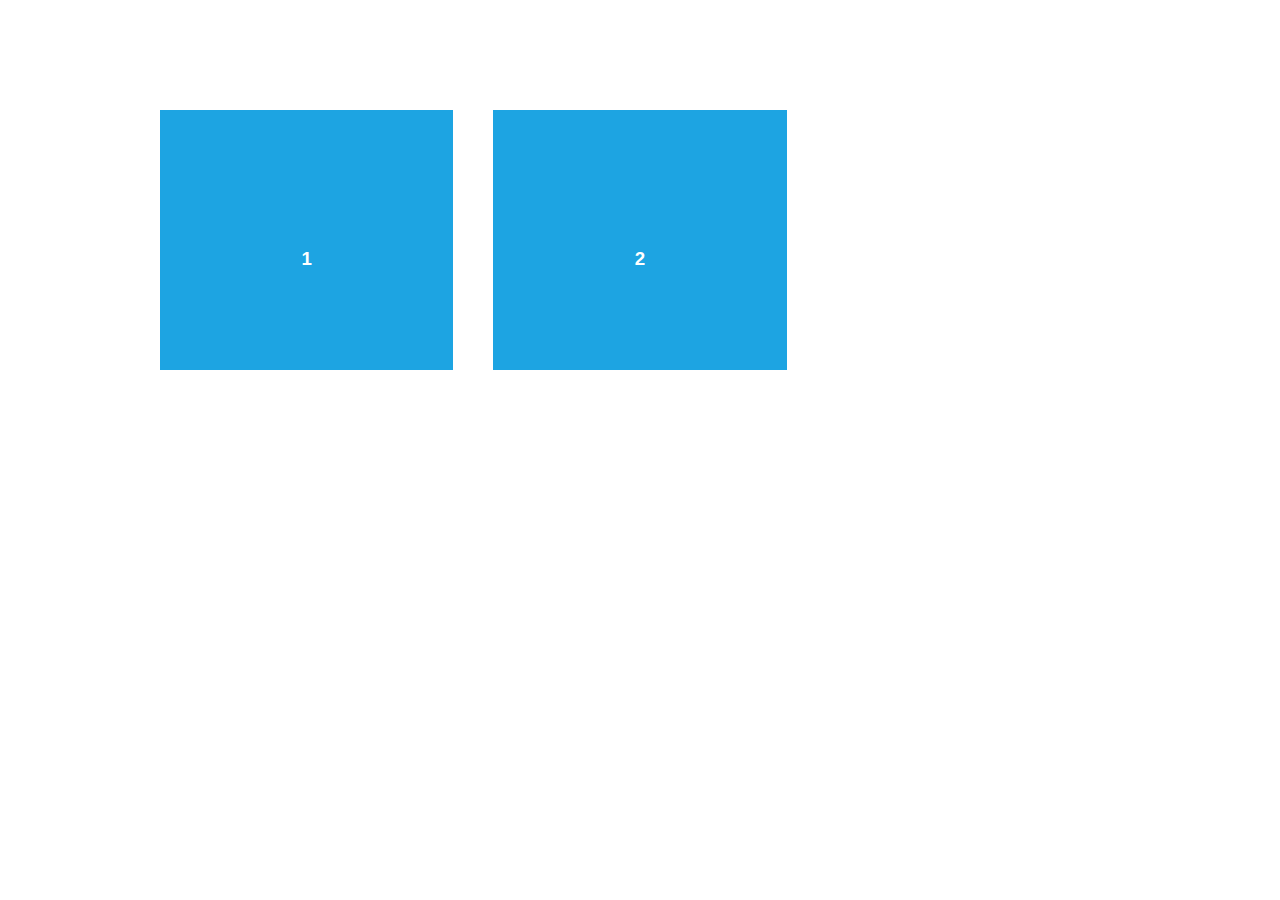
<file: Assets/aos-master/demo/async.html>
<!DOCTYPE html>
<html>
  <head>
    <meta charset="utf-8">
    <title>AOS - Animate on scroll library</title>
    <meta name="viewport" content="width=device-width">
    <link rel="stylesheet" href="css/styles.css" />
    <link rel="stylesheet" href="../dist/aos.css" />
  </head>
  <body>
    <div id="aos-demo" class="aos-all"></div>

    <script src="../dist/aos.js"></script>
    <script>
      AOS.init({
        easing: 'ease-in-out-sine'
      });

      setInterval(addItem, 300);

      var itemsCounter = 1;
      var container = document.getElementById('aos-demo');

      function addItem () {
        if (itemsCounter > 42) return;
        var item = document.createElement('div');
        item.classList.add('aos-item');
        item.setAttribute('data-aos', 'fade-up');
        item.innerHTML = '<div class="aos-item__inner"><h3>' + itemsCounter + '</h3></div>';
        container.appendChild(item);
        itemsCounter++;
      }
    </script>
  </body>
</html>
</file>
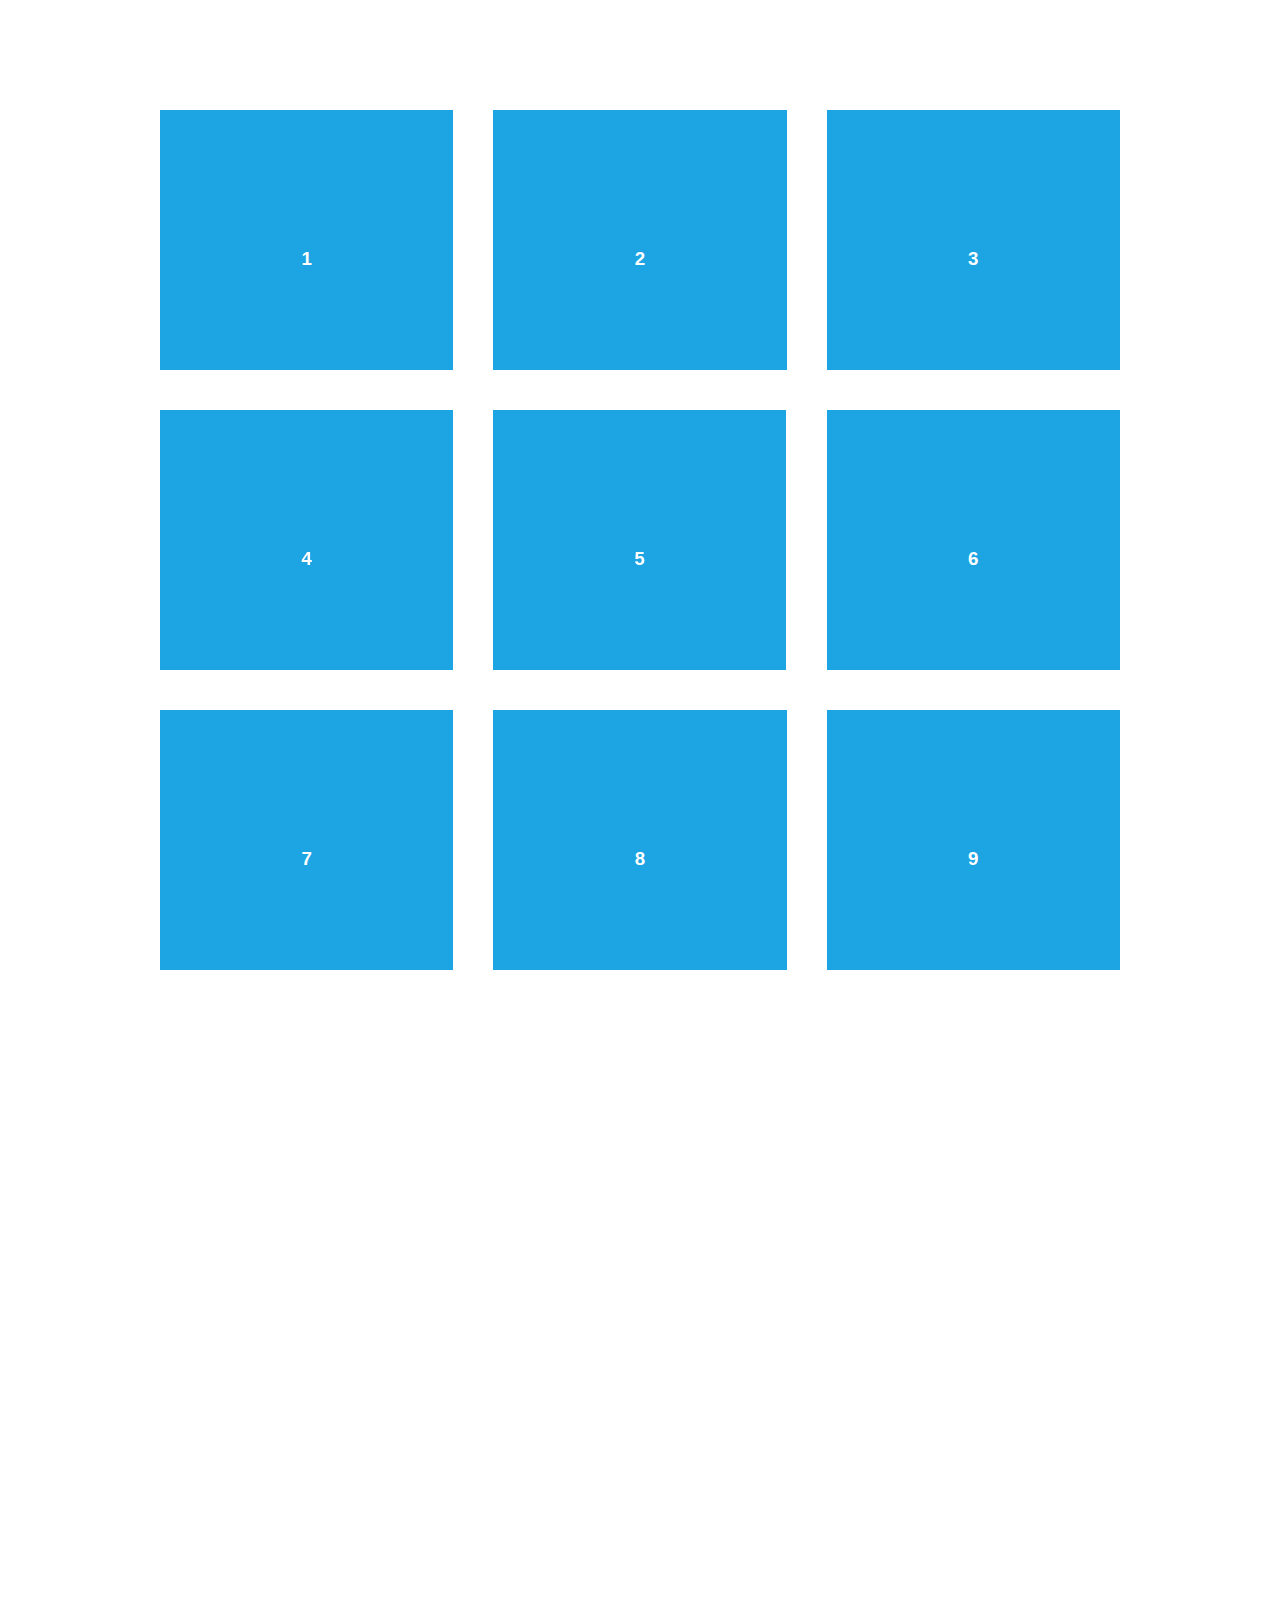
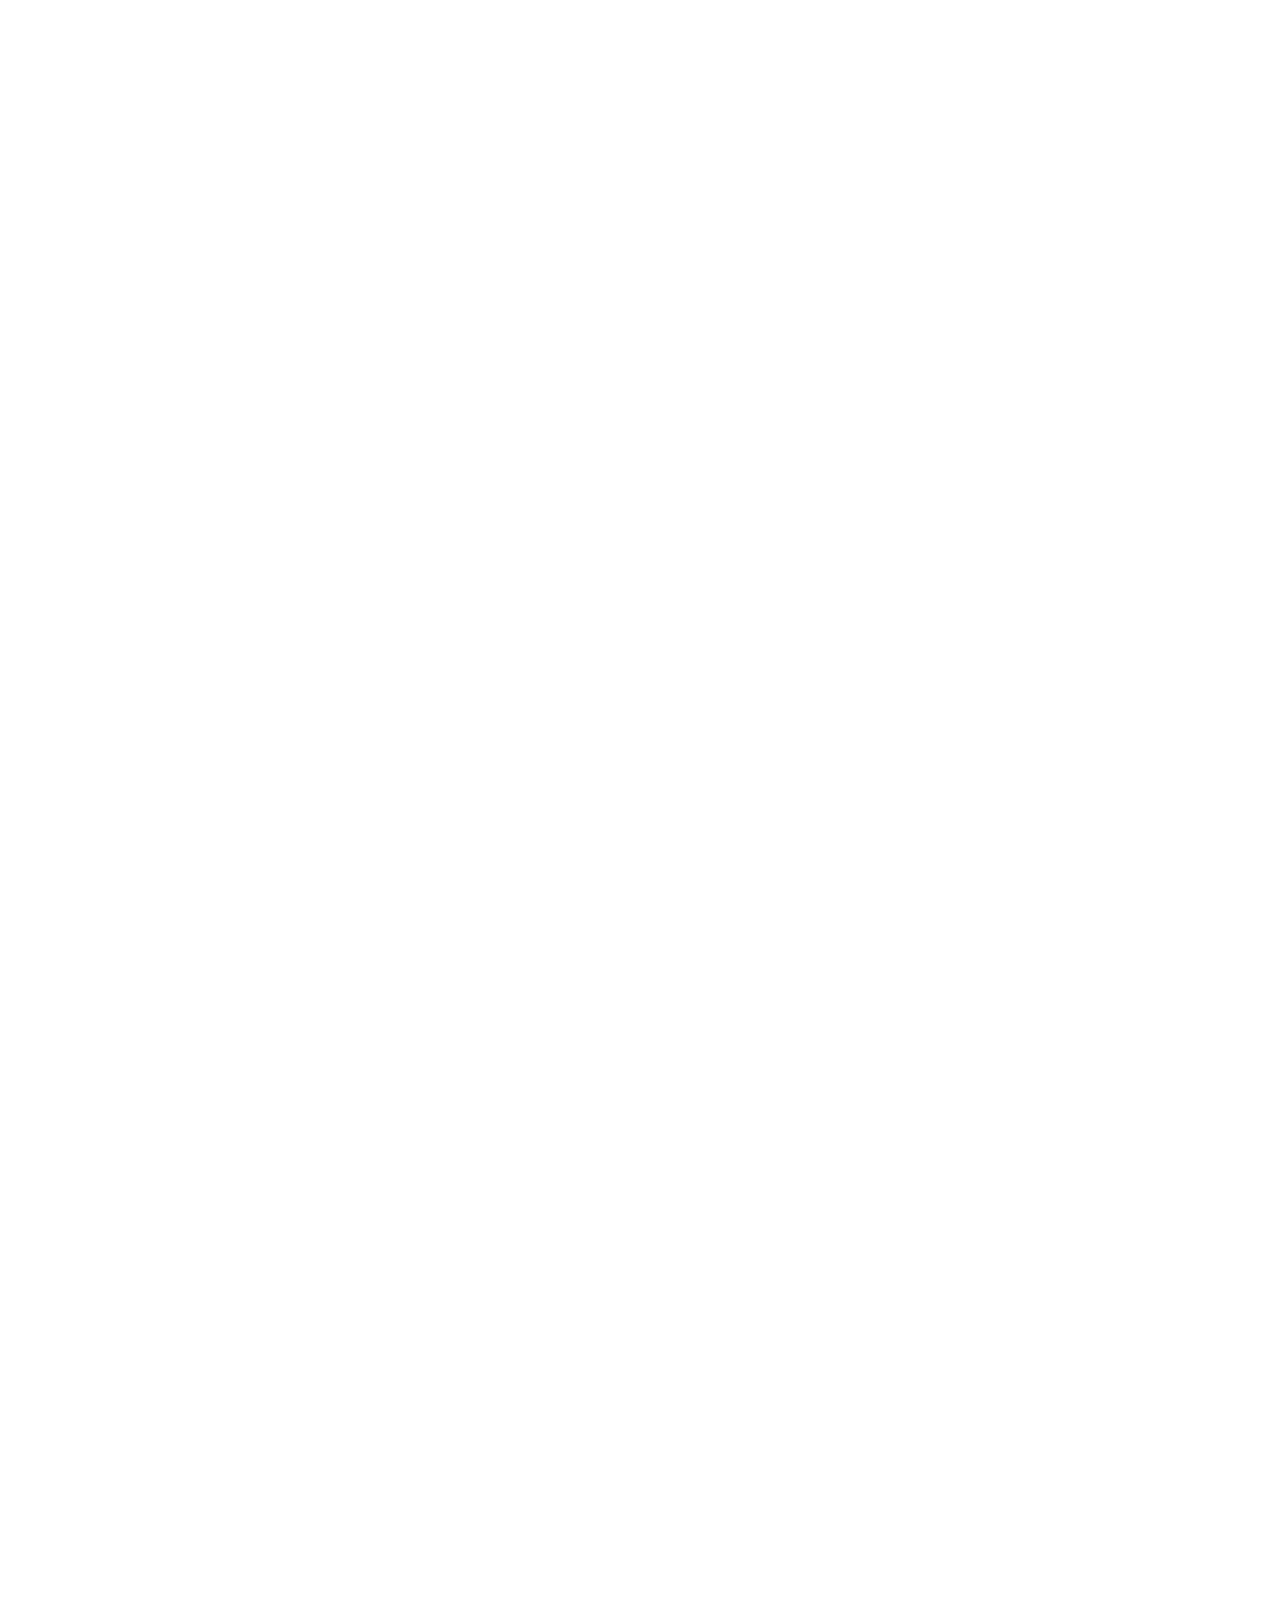
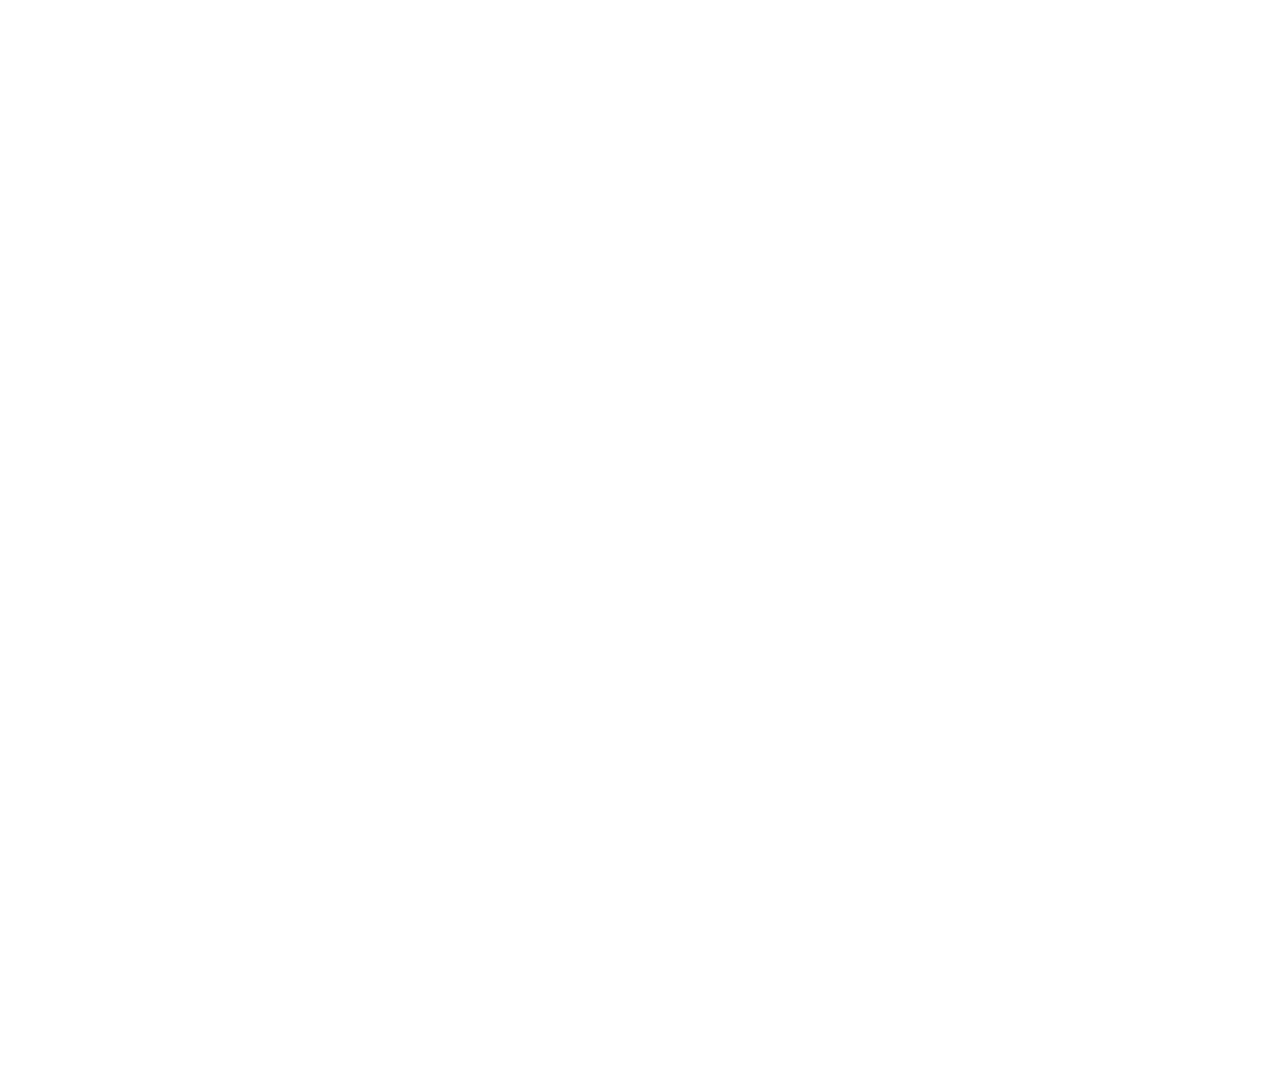
<file: Assets/aos-master/demo/simple.html>
<!DOCTYPE html>
<html>
  <head>
    <meta charset="utf-8">
    <title>AOS - Animate on scroll library</title>
    <meta name="viewport" content="width=device-width">
    <link rel="stylesheet" href="css/styles.css" />
    <link rel="stylesheet" href="../dist/aos.css" />
    <!--[if lt IE 9]>
    <script src="//html5shiv.googlecode.com/svn/trunk/html5.js"></script>
    <![endif]-->
  </head>
  <body>
    <div id="transcroller-body" class="aos-all">
      <div class="aos-item" data-aos="fade-up">
        <div class="aos-item__inner"><h3>1</h3></div>
      </div>
      <div class="aos-item" data-aos="fade-down">
        <div class="aos-item__inner"><h3>2</h3></div>
      </div>
      <div class="aos-item" data-aos="zoom-out-down">
        <div class="aos-item__inner"><h3>3</h3></div>
      </div>
      <div class="aos-item" data-aos="flip-down">
        <div class="aos-item__inner"><h3>4</h3></div>
      </div>
      <div class="aos-item" data-aos="flip-up">
        <div class="aos-item__inner"><h3>5</h3></div>
      </div>
      <div class="aos-item" data-aos="fade-down">
        <div class="aos-item__inner"><h3>6</h3></div>
      </div>
      <div class="aos-item" data-aos="fade-in">
        <div class="aos-item__inner"><h3>7</h3></div>
      </div>
      <div class="aos-item" data-aos="fade-down">
        <div class="aos-item__inner"><h3>8</h3></div>
      </div>
      <div class="aos-item" data-aos="fade-in">
        <div class="aos-item__inner"><h3>9</h3></div>
      </div>
      <div class="aos-item" data-aos="fade-down">
        <div class="aos-item__inner"><h3>10</h3></div>
      </div>
      <div class="aos-item" data-aos="fade-up">
        <div class="aos-item__inner"><h3>11</h3></div>
      </div>
      <div class="aos-item" data-aos="fade-down">
        <div class="aos-item__inner"><h3>12</h3></div>
      </div>
      <div class="aos-item" data-aos="fade-in">
        <div class="aos-item__inner"><h3>13</h3></div>
      </div>
      <div class="aos-item" data-aos="fade-up">
        <div class="aos-item__inner"><h3>14</h3></div>
      </div>
      <div class="aos-item" data-aos="fade-in">
        <div class="aos-item__inner"><h3>15</h3></div>
      </div>
      <div class="aos-item" data-aos="fade-up">
        <div class="aos-item__inner"><h3>16</h3></div>
      </div>
      <div class="aos-item" data-aos="fade-down">
        <div class="aos-item__inner"><h3>17</h3></div>
      </div>
      <div class="aos-item" data-aos="fade-up">
        <div class="aos-item__inner"><h3>18</h3></div>
      </div>
      <div class="aos-item" data-aos="zoom-out">
        <div class="aos-item__inner"><h3>19</h3></div>
      </div>
      <div class="aos-item" data-aos="fade-up">
        <div class="aos-item__inner"><h3>20</h3></div>
      </div>
      <div class="aos-item" data-aos="zoom-out">
        <div class="aos-item__inner"><h3>21</h3></div>
      </div>
      <div class="aos-item" data-aos="fade-in">
        <div class="aos-item__inner"><h3>22</h3></div>
      </div>
      <div class="aos-item" data-aos="zoom-out-up">
        <div class="aos-item__inner"><h3>23</h3></div>
      </div>
      <div class="aos-item" data-aos="zoom-out-down">
        <div class="aos-item__inner"><h3>24</h3></div>
      </div>
      <div class="aos-item" data-aos="fade-in">
        <div class="aos-item__inner"><h3>25</h3></div>
      </div>
      <div class="aos-item" data-aos="fade-in">
        <div class="aos-item__inner"><h3>26</h3></div>
      </div>
      <div class="aos-item" data-aos="fade-in">
        <div class="aos-item__inner"><h3>27</h3></div>
      </div>
      <div class="aos-item" data-aos="fade-in">
        <div class="aos-item__inner"><h3>28</h3></div>
      </div>
      <div class="aos-item" data-aos="fade-in">
        <div class="aos-item__inner"><h3>29</h3></div>
      </div>
      <div class="aos-item" data-aos="fade-in">
        <div class="aos-item__inner"><h3>30</h3></div>
      </div>
      <div class="aos-item" data-aos="fade-in">
        <div class="aos-item__inner"><h3>31</h3></div>
      </div>
      <div class="aos-item" data-aos="fade-in">
        <div class="aos-item__inner"><h3>32</h3></div>
      </div>
      <div class="aos-item" data-aos="fade-in">
        <div class="aos-item__inner"><h3>33</h3></div>
      </div>
      <div class="aos-item" data-aos="fade-in">
        <div class="aos-item__inner"><h3>34</h3></div>
      </div>
      <div class="aos-item" data-aos="fade-in">
        <div class="aos-item__inner"><h3>35</h3></div>
      </div>
      <div class="aos-item" data-aos="fade-in">
        <div class="aos-item__inner"><h3>36</h3></div>
      </div>
      <div class="aos-item" data-aos="fade-in">
        <div class="aos-item__inner"><h3>37</h3></div>
      </div>
      <div class="aos-item" data-aos="fade-in">
        <div class="aos-item__inner"><h3>38</h3></div>
      </div>
      <div class="aos-item" data-aos="fade-in">
        <div class="aos-item__inner"><h3>39</h3></div>
      </div>
      <div class="aos-item" data-aos="fade-in">
        <div class="aos-item__inner"><h3>40</h3></div>
      </div>
      <div class="aos-item" data-aos="fade-in">
        <div class="aos-item__inner"><h3>41</h3></div>
      </div>
      <div class="aos-item" data-aos="fade-in">
        <div class="aos-item__inner"><h3>42</h3></div>
      </div>
    </div>

    <script src="../dist/aos.js"></script>
    <script>
      AOS.init({
        easing: 'ease-in-out-sine'
      });
    </script>

    <!-- <script src="//cdnjs.cloudflare.com/ajax/libs/require.js/2.1.11/require.min.js"></script>
    <script>
      requirejs.config({
          baseUrl: '../dist',
      });

      require(['aos'], function(AOS){
          AOS.init({
              easing: 'ease-in-out-sine'
          });
      });
    </script> -->
  </body>
</html>
</file>
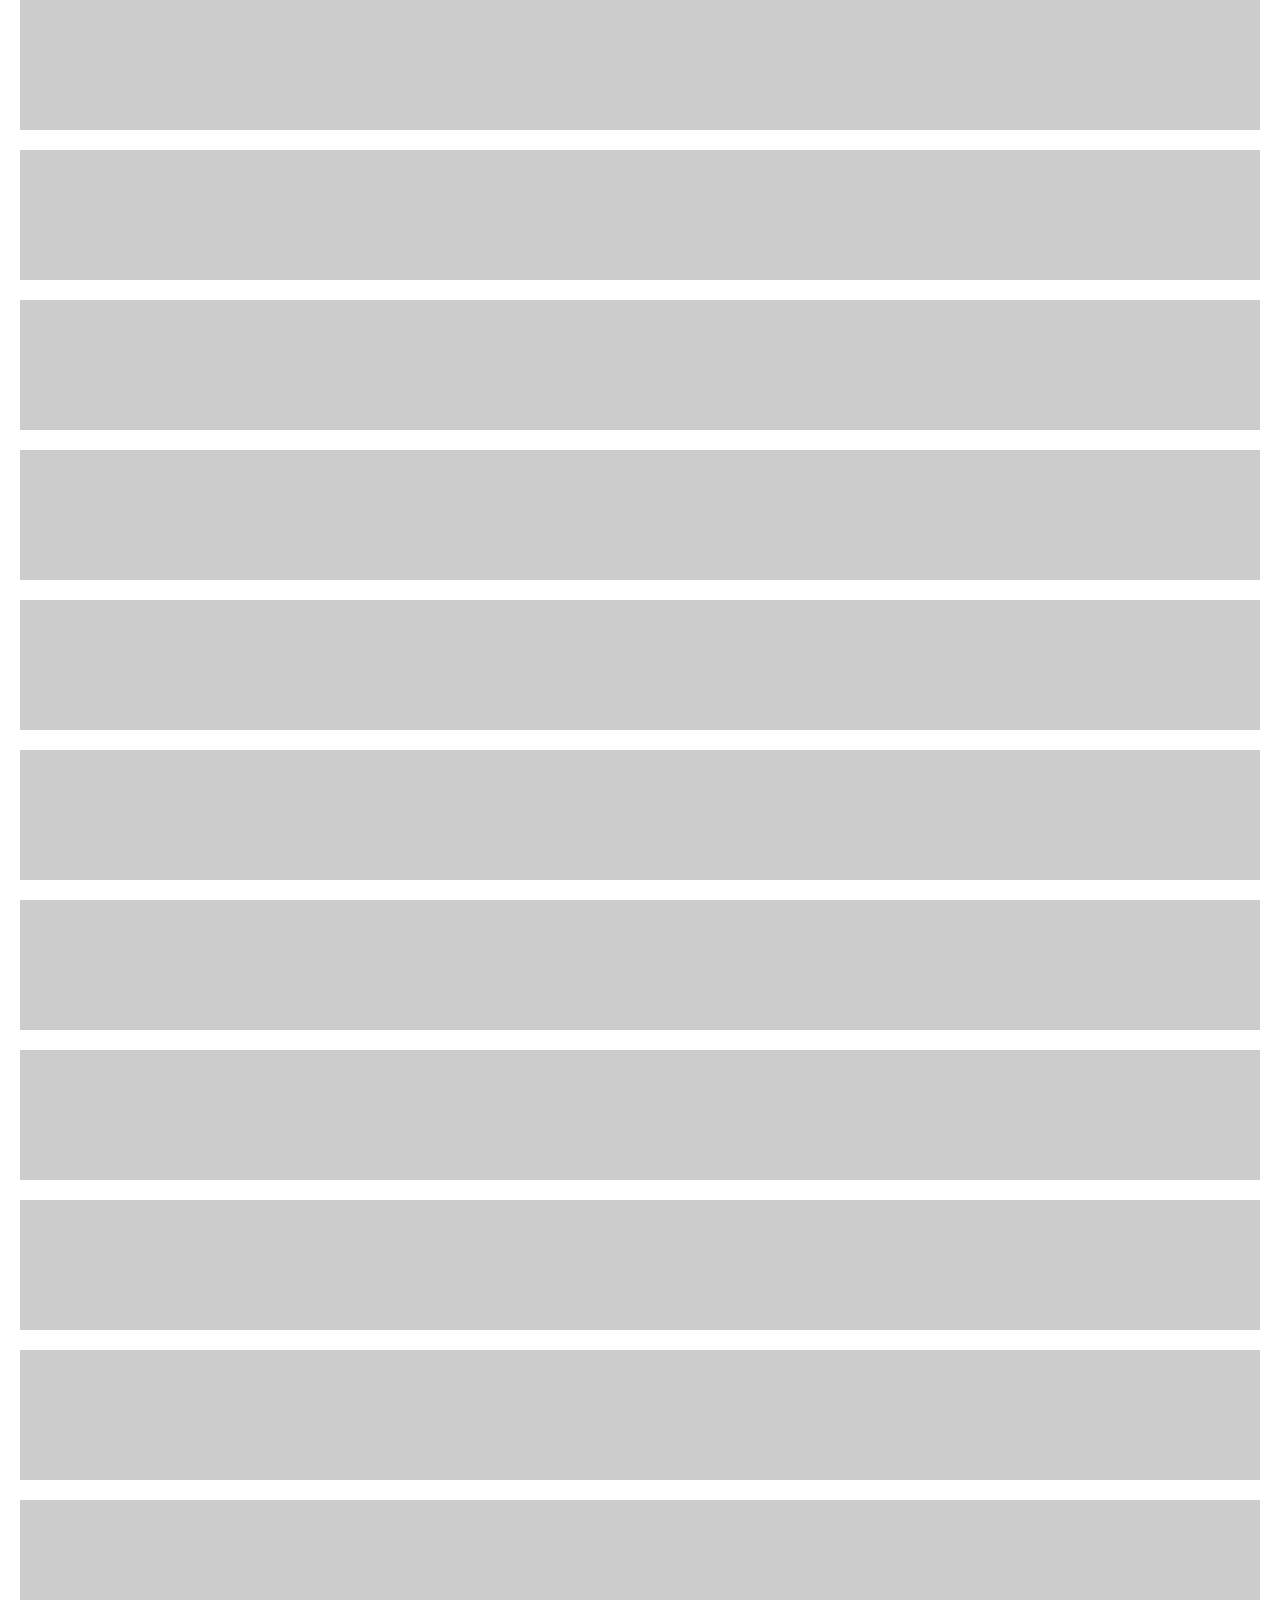
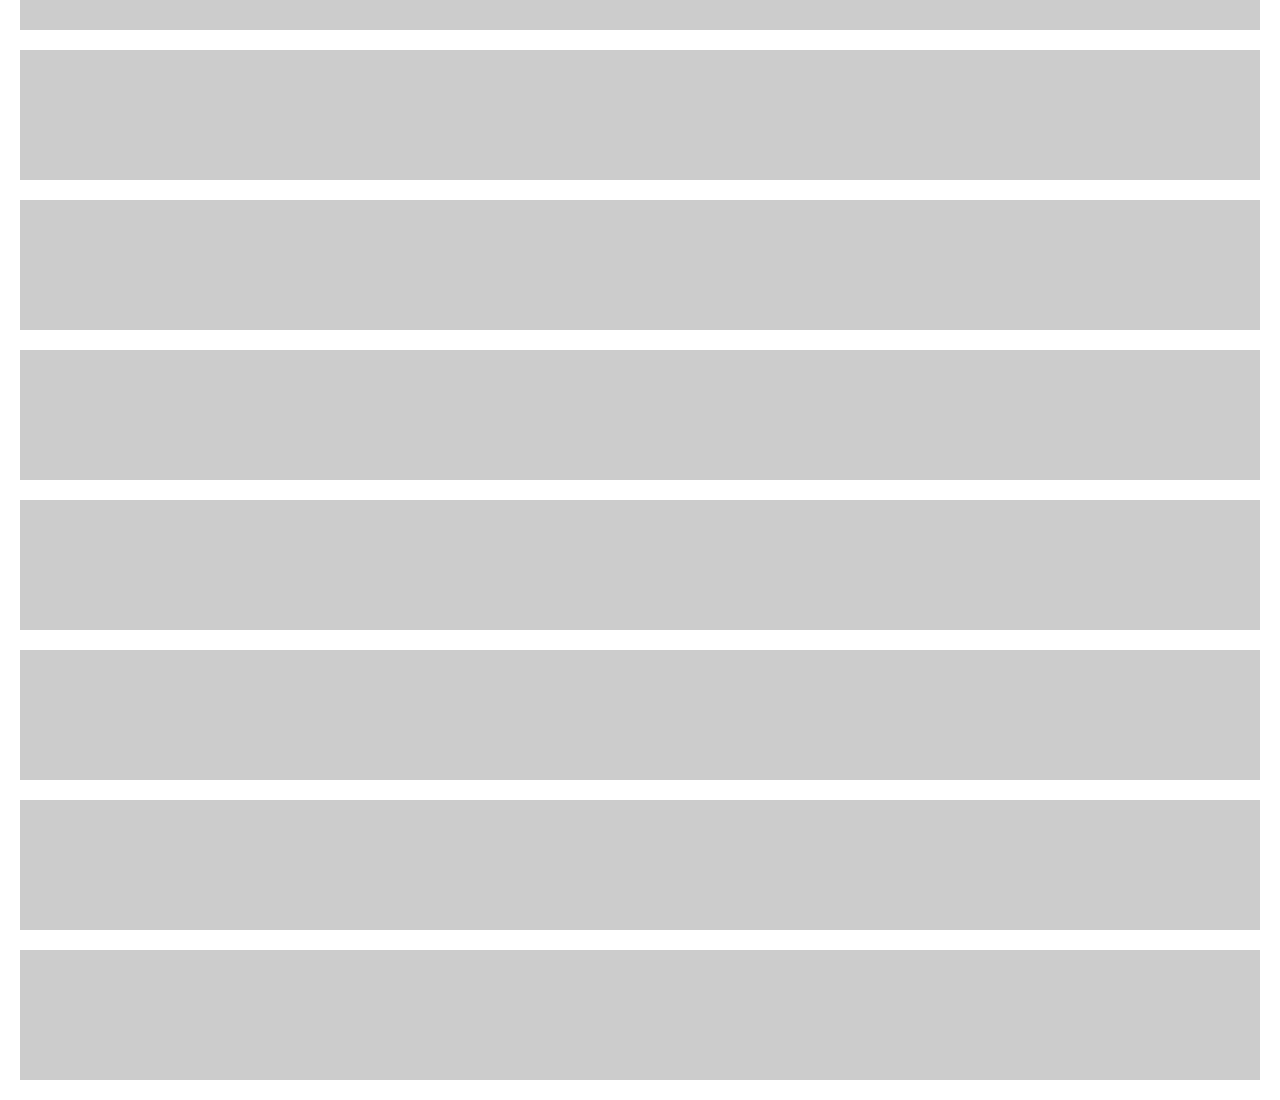
<file: Assets/aos-master/test/fixtures/aos-offset.fixture.html>
<!DOCTYPE html>
<html>
  <head>
    <title></title>
    <style type="text/css">
      * {box-sizing: border-box;}
      body {
        margin: 0; padding: 0 20px; text-align: center;
      }
      .aos-item {
        width: 100%; height: 130px; margin: 0 0 20px 0; background: #ccc;
      }
    </style>
  </head>
  <body class="body">
    <div class="aos-item aos-item--1" data-aos-offset="50" data-aos="fade"></div>
    <div class="aos-item aos-item--2" data-aos-offset="50" data-aos="fade-up"></div>
    <div class="aos-item aos-item--3" data-aos-offset="50" data-aos="fade-down"></div>
    <div class="aos-item aos-item--4" data-aos-offset="50" data-aos="fade-left"></div>
    <div class="aos-item aos-item--5" data-aos-offset="50" data-aos="fade-right"></div>
    <div class="aos-item aos-item--6" data-aos-offset="50" data-aos="flip-up"></div>
    <div class="aos-item aos-item--7" data-aos-offset="50" data-aos="flip-down"></div>
    <div class="aos-item aos-item--8" data-aos-offset="50" data-aos="flip-left"></div>
    <div class="aos-item aos-item--9" data-aos-offset="50" data-aos="flip-right"></div>
    <div class="aos-item aos-item--10" data-aos-offset="50" data-aos="zoom-in"></div>
    <div class="aos-item aos-item--11" data-aos-offset="50" data-aos="zoom-in-up"></div>
    <div class="aos-item aos-item--12" data-aos-offset="50" data-aos="zoom-in-down"></div>
    <div class="aos-item aos-item--13" data-aos-offset="50" data-aos="zoom-in-left"></div>
    <div class="aos-item aos-item--14" data-aos-offset="50" data-aos="zoom-in-right"></div>
    <div class="aos-item aos-item--15" data-aos-offset="50" data-aos="slide-up"></div>
    <div class="aos-item aos-item--16" data-aos-offset="50" data-aos="slide-down"></div>
    <div class="aos-item aos-item--17" data-aos-offset="50" data-aos="slide-left"></div>
    <div class="aos-item aos-item--18" data-aos-offset="50" data-aos="slide-right"></div>
  </body>
</html>
</file>
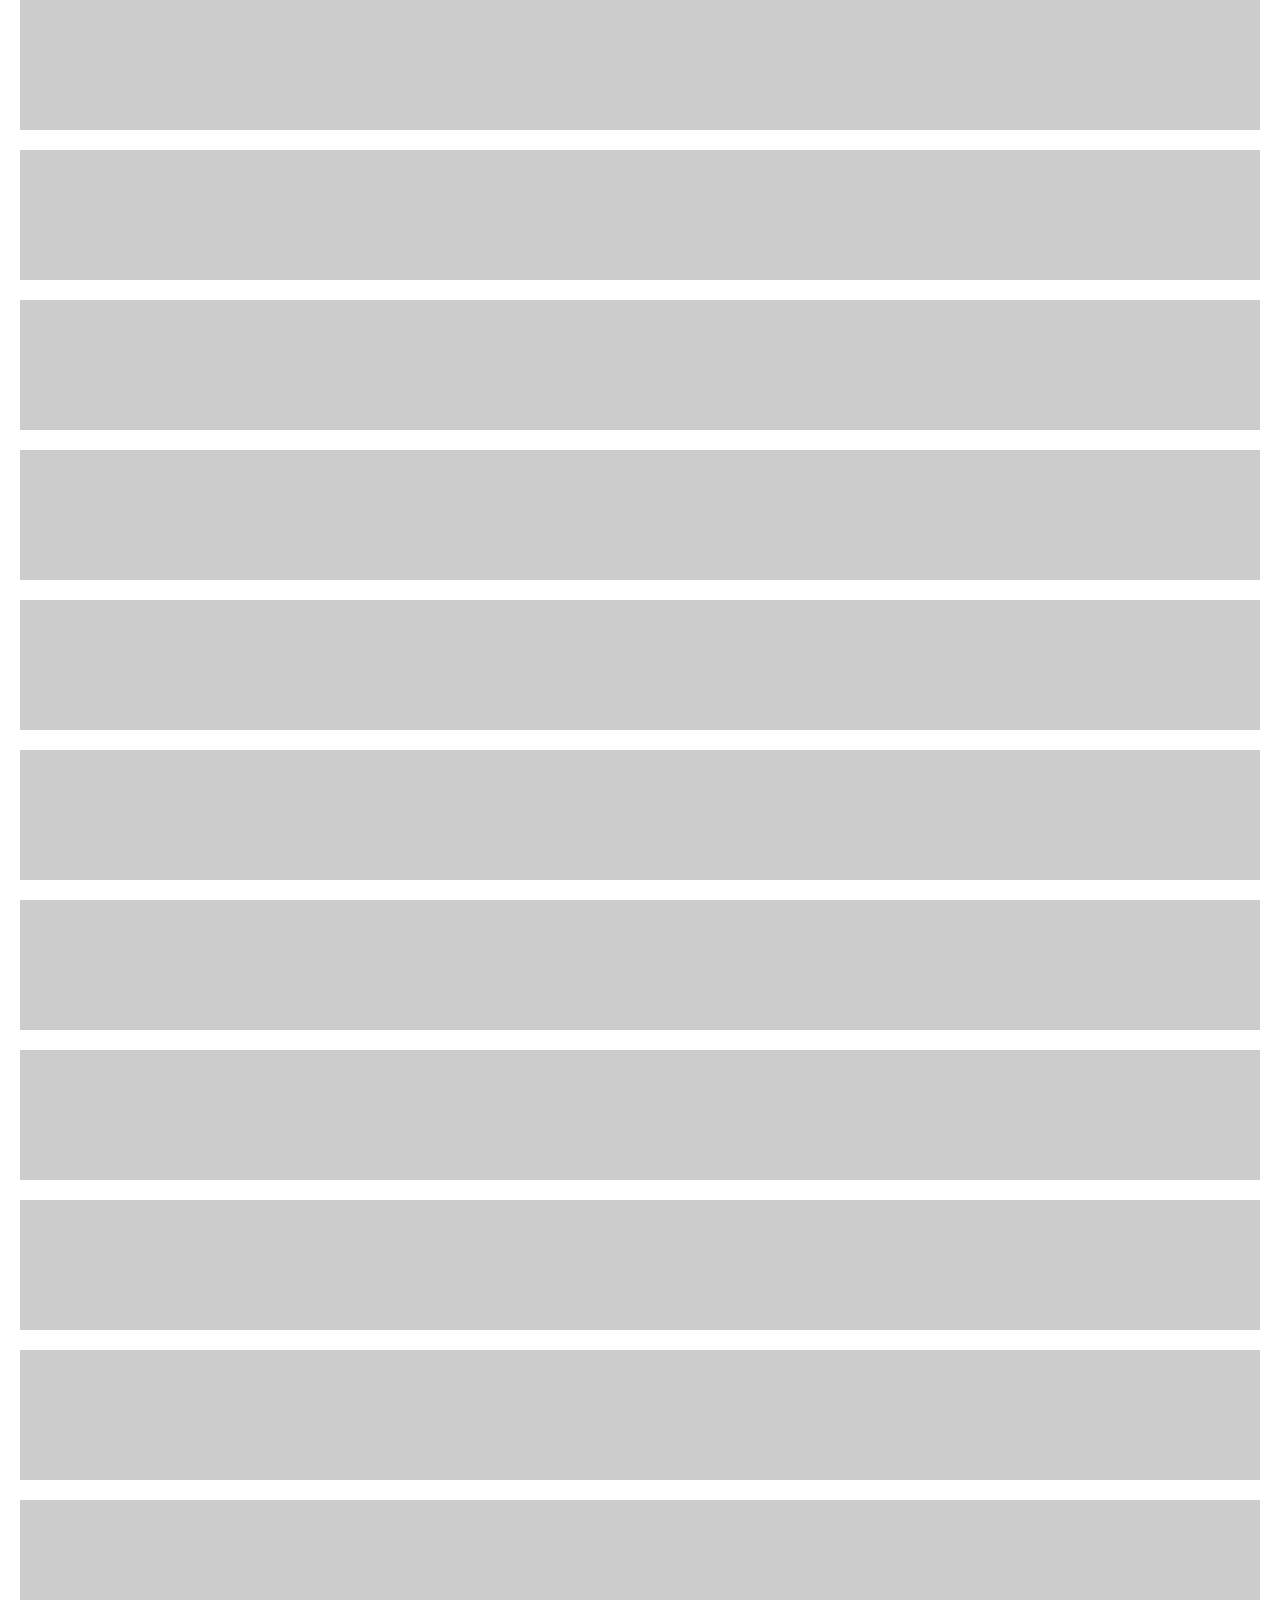
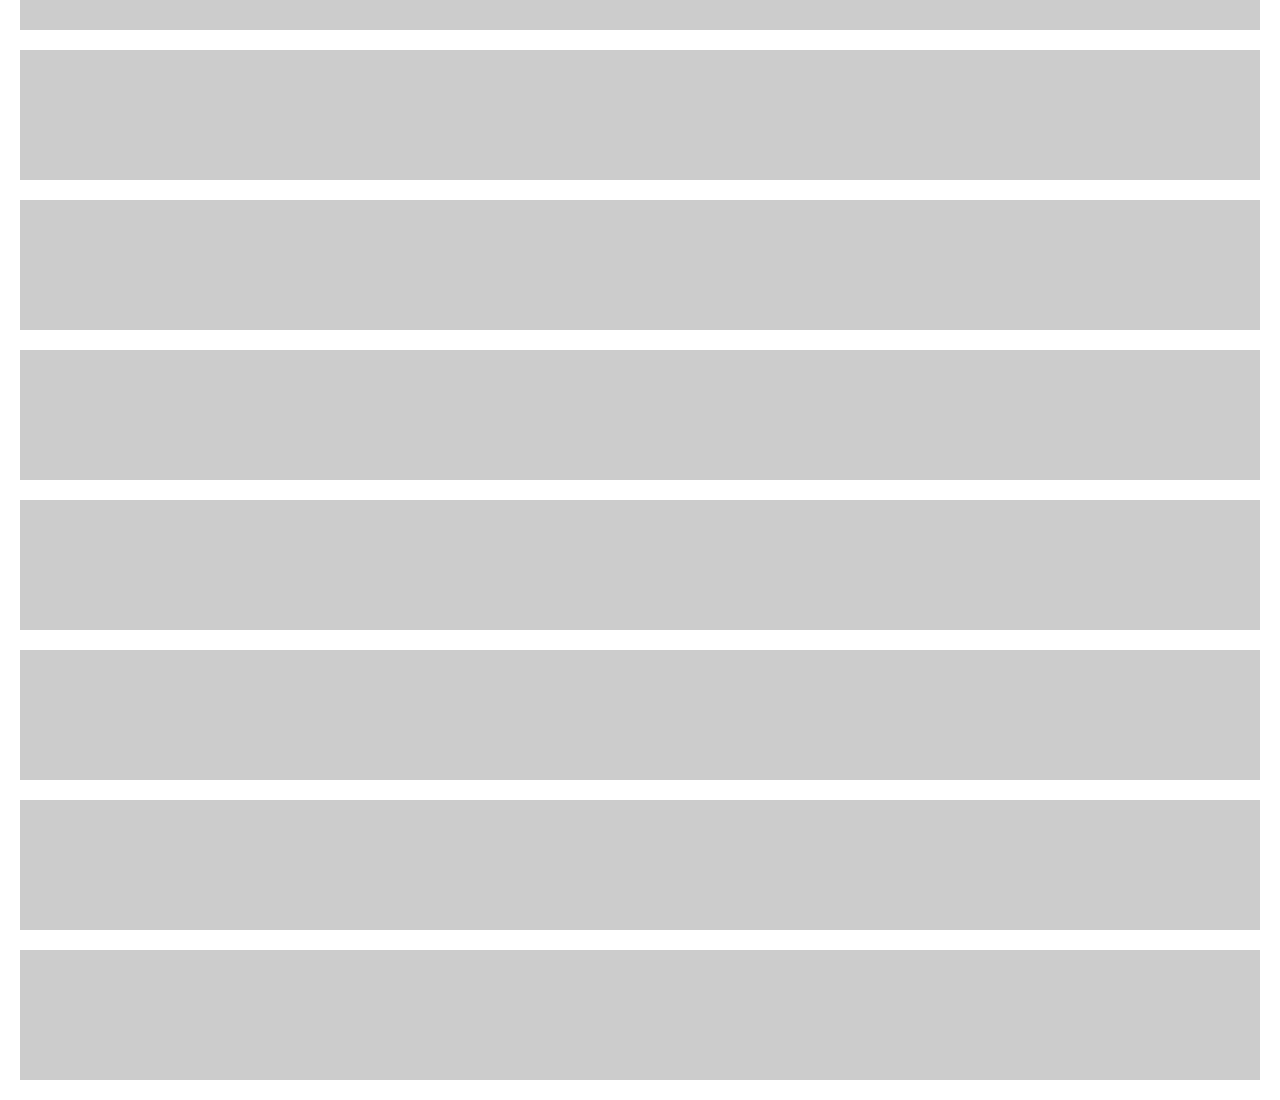
<file: Assets/aos-master/test/fixtures/aos.fixture.html>
<!DOCTYPE html>
<html>
  <head>
    <title></title>
    <style type="text/css">
      * {box-sizing: border-box;}
      body {
        margin: 0; padding: 0 20px; text-align: center;
      }
      .aos-item {
        width: 100%; height: 130px; margin: 0 0 20px 0; background: #ccc;
      }
    </style>
  </head>
  <body class="body">
    <div class="aos-item aos-item--1" data-aos="fade"></div>
    <div class="aos-item aos-item--2" data-aos="fade-up"></div>
    <div class="aos-item aos-item--3" data-aos="fade-down"></div>
    <div class="aos-item aos-item--4" data-aos="fade-left"></div>
    <div class="aos-item aos-item--5" data-aos="fade-right"></div>
    <div class="aos-item aos-item--6" data-aos="flip-up"></div>
    <div class="aos-item aos-item--7" data-aos="flip-down"></div>
    <div class="aos-item aos-item--8" data-aos="flip-left"></div>
    <div class="aos-item aos-item--9" data-aos="flip-right"></div>
    <div class="aos-item aos-item--10" data-aos="zoom-in"></div>
    <div class="aos-item aos-item--11" data-aos="zoom-in-up"></div>
    <div class="aos-item aos-item--12" data-aos="zoom-in-down"></div>
    <div class="aos-item aos-item--13" data-aos="zoom-in-left"></div>
    <div class="aos-item aos-item--14" data-aos="zoom-in-right"></div>
    <div class="aos-item aos-item--15" data-aos="slide-up"></div>
    <div class="aos-item aos-item--16" data-aos="slide-down"></div>
    <div class="aos-item aos-item--17" data-aos="slide-left"></div>
    <div class="aos-item aos-item--18" data-aos="slide-right"></div>
  </body>
</html>
</file>
<file: Assets/Hover-master/Hover-master/css/demo-page.css>
/*
 * Hover.css - Demo Page
 * Author: Ian Lunn @IanLunn
 * Author URL: http://ianlunn.co.uk/
 * Github: https://github.com/IanLunn/Hover
 * Hover.css Copyright Ian Lunn 2017.
 */

/**
 * The following are default styles for the demo page,
 * you don't need to include these on your own site.
 */

@import url(http://fonts.googleapis.com/css?family=Roboto);

body {
  margin: 0;
  padding: 40px 0 0 0;
  font-family: sans-serif;
  color: #333;
  line-height: 140%;
}

hr {
  margin-top: 2em;
  background-color: #ddd;
  border: none;
  height: 1px;
}


nav ul {
  margin: 0;
  padding: 0;
  text-align: center;
  font-size: .875em;
  font-weight: 700;
}
nav li {
  list-style: none;
  display: block;
  margin-left: 1em;
  margin-right: 1em;
}
@media only screen and (min-width: 768px) {
  nav li {
    display: inline-block;
  }
}

.sep {
  color: #ddd;
  margin: 0 4px;
}

#carbonads {
  --width: 180px;
  --font-size: 14px;
}

#carbonads {
  font-family: -apple-system, BlinkMacSystemFont, "Segoe UI", Roboto, Oxygen-Sans, Ubuntu, Cantarell, "Helvetica Neue", Helvetica, Arial, sans-serif;
  display: block;
  overflow: hidden;
  margin: 0 auto;
  margin-bottom: 20px;
  max-width: var(--width);
  border-radius: 4px;
  text-align: center;
  box-shadow: 0 0 0 1px hsla(0, 0%, 0%, .1);
  background-color: hsl(0, 0%, 98%);
  font-size: var(--font-size);
  line-height: 1.5;
}

#carbonads a {
  color: inherit;
  text-decoration: none;
}

#carbonads a:hover {
  color: inherit;
}

#carbonads span {
  position: relative;
  display: block;
  overflow: hidden;
}

.carbon-img {
  display: block;
  margin-bottom: 8px;
  max-width: var(--width);
  line-height: 1;
}

.carbon-img img {
  display: block;
  margin: 0 auto;
  max-width: var(--width) !important;
  width: var(--width);
  height: auto;
}

.carbon-text {
  display: block;
  padding: 0 1em 8px;
}

.carbon-poweredby {
  display: block;
  padding: 10px var(--font-size);
  background: repeating-linear-gradient(-45deg, transparent, transparent 5px, hsla(0, 0%, 0%, .025) 5px, hsla(0, 0%, 0%, .025) 10px) hsla(203, 11%, 95%, .4);
  text-transform: uppercase;
  letter-spacing: .5px;
  font-weight: 600;
  font-size: 9px;
  line-height: 0;
}

@media only screen and (min-width: 320px) and (max-width: 759px) {
  #carbonads {
    float: none;
    margin: 0 auto;
    max-width: 330px;
  }
  #carbonads span {
    position: relative;
  }
  #carbonads > span {
    max-width: none;
  }
  .carbon-img {
    float: left;
    margin: 0;
  }

  .carbon-img img {
    max-width: 130px !important;
  }
  .carbon-text {
    float: left;
    margin-bottom: 0;
    padding: 8px 20px;
    text-align: left;
    max-width: calc(100% - 130px - 3em);
  }
  .carbon-poweredby {
    left: 130px;
    bottom: 0;
    display: block;
    width: 100%;
  }
}

.main {
  max-width: 800px;
  margin: 0 auto;
  padding: 0 20px;
}

.browsehappy {
    position: absolute;
    top: 0;
    right: 0;
    left: 0;
    padding: 1em;
    background: black;
    color: white;
    text-align: center;
}

img {
  border: none;
}

small {
    display: block;
}

p,
[class^="hvr-"] {
    font-family: 'Roboto', sans-serif;
}

[class^="hvr-"] {
  margin: .4em;
  padding: 1em;
  cursor: pointer;
  background: #e1e1e1;
  text-decoration: none;
  color: #666;
  /* Prevent highlight colour when element is tapped */
  -webkit-tap-highlight-color: rgba(0,0,0,0);

  /* Smooth fonts */
  -webkit-font-smoothing: antialiased;
	-moz-osx-font-smoothing: grayscale;
}

.aligncenter {
  text-align: center;
}

.sup {
    vertical-align: super;
    margin-left: -1em;
    padding: .21875em;
    line-height: 100%;
    font-size: .21875em;
    border: #eee solid 1px;
    border-radius: 4px;
    color: inherit;
}

.sup:hover {
    background: #eee;
}

a {
    color: #2098D1;
    text-decoration: none;
}

.footer a:hover,
.nav:hover {
    color: #207AD1;
}

.nav {
  display: inline-block;
  font-size: .8em;
}

.nav.hvr-icon-down,
.nav.hvr-icon-forward {
  padding-right: 1.2em;
}

.nav.hvr-icon-down::before,
.nav.hvr-icon-forward::before {
  right: 0;
}

.nav:hover,
.nav:focus,
.nav:active {
  text-decoration: none;
}

.intro {
  max-width: 680px;
  margin: 20px auto 0 auto;
}

.button.cta {
  display: inline-block;
  position: relative;
  margin: 1.2em 0 1em 0;
  padding: 1em;
  background: #2098D1;
  border: none;
  text-decoration: none;
  font-weight: 700;
  color: white;
}

.effects {
  margin-top: 6em;
}

h1 {
  text-align: center;
  font-size: 3em;
}

h2 {
  margin-top: 2em;
}

h3 {
  margin: 0;
}

.about {
  border-top: #333 solid 2px;
  border-bottom: #333 solid 2px;
}

.footer {
  overflow: hidden;
  width: auto;
  margin-top: 6em;
  font-size: .9em;
}

.footer a {
  text-decoration: none;
}

.credit {
  font-size: .8em;
  font-weight: normal;
}

.licenses {
  margin-top: 40px;
  margin-bottom: 60px;
}

.licenses:after {
  display: block;
  content: '';
  clear: both;
}

.license {
  display: block !important;
  margin-bottom: 20px;
  text-align: center;
  border: #2098D1 solid 1px;
}

.license:focus,
.license:hover {
  border-color: #207AD1;
}

.license:focus .button,
.license:hover .button {
  background-color: #207AD1;
  color: white;
}

.license__content {
  padding: 25px 10px;
}

.license__title {
  margin: 0;
  font-size: 28px;
  line-height: 1.4;
}

.license__title div {
  font-size: 16px;
  font-weight: 400;
}

.license__desc {
  margin-top: 30px;
  margin-bottom: 0;
  font-size: 22px;
  font-weight: 700;
}

.license__button.cta {
  display: block;
  margin: 0;
  font-size: 22px;
}

@media only screen and (min-width: 568px) {
  .license {
    width: 48%;
    float: left;
  }

  .license:nth-child(2) {
    float: right;
  }

  .license__content {
    padding: 40px 10px;
  }
}

.download {
  margin-top: 2.6em;
}

.social-button {
  display: inline-block;
  vertical-align: middle;
}

.twitter-follow-button {
    display: block;
    margin: 0 auto;
}

.follow {
    margin-bottom: 20px;
    line-height: 200%;
}

.made-by {
  display: block;
  margin-top: 3em;
  padding-top: 3em;
  padding-bottom: 1em;
  font-family: $fontFeature;
  font-size: 1.125em;
  text-align: center;
  line-height: 1.6;
  background: #181818;
  color: #777;
}

.made-by svg {
  display: block;
}

.made-by ul,
.made-by p {
  margin: 0;
  padding: 0;
}

.made-by ul {
  margin-bottom: .25em;
}

.made-by li {
  display: inline-block;
  vertical-align: middle;
  line-height: 1;
}

.made-by p {
  margin-top: .4em;
  font-size: .875em;
}

.made-by a {
  display: inline-block;
  padding: 0 .125em;
  color: #B1B1B1;
  transition-duration: .2s;
  transition-property: color;
}

.made-by a:focus,
.made-by a:hover {
  color: white;
}

.made-by i {
  font-size: 26px;
  height: 30px;
}

.made-by .follow {
  margin-top: 2em;
}

.made-by .follow iframe {
  display: block;
  margin-left: auto;
  margin-right: auto;
  margin-bottom: .5em;
}

.made-by small {
  display: block;
  margin-top: 3em;
  font-size: .625em;
}

@-webkit-keyframes circle {
  50% {
    -webkit-transform: scale(1.26923077);
    transform: scale(1.26923077);
  }
}

@keyframes circle {
  50% {
    transform: scale(1.26923077);
  }
}

@-webkit-keyframes initials {
  50% {
    -webkit-transform: translateY(-8px) translateZ(0);
    transform: translateY(-8px) translateZ(0);
  }
}

@keyframes initials {
  50% {
    transform: translateY(-8px) translateZ(0);
  }
}

.ild-ident {
  display: block;
}

.ild-ident svg {
  display: block;
  overflow: visible;
  transform: scale(1) translateZ(0);
}

.ild-ident .circle-holder {
  transform: translate(-7px, -7px);
}

.ild-ident .circle {
  transform: translate(7px, 7px);
}

.ild-ident .active .i {
  animation: initials .4s ease-in-out;
}

.ild-ident .active .l {
  animation: initials .4s .2s ease-in-out;
}

.ild-ident .active .circle {
  animation: circle .5s .1s ease-in-out;
}

#forkongithub {
    display: none;
}

#forkongithub a {
  background: #000;
  color: #fff;
  text-decoration: none;
  font-family: arial, sans-serif;
  text-align: center;
  font-weight: bold;
  padding: 5px 40px;
  font-size: 1rem;
  line-height: 2rem;
  position: relative;
  -webkit-transition: 0.5s;
  transition: 0.5s;
}

#forkongithub a:hover,
#forkongithub a:focus,
#forkongithub a:active {
  background: #2098D1;
  color: #fff;
}

#forkongithub a::before,
#forkongithub a::after {
  content: "";
  width: 100%;
  display: block;
  position: absolute;
  top: 1px;
  left: 0;
  height: 1px;
  background: #fff;
}

#forkongithub a::after {
  bottom: 1px;
  top: auto;
}

.ad {
  margin-top: 3.5em;
  padding: 3em 1.5em;
  background: #f8f8f8;
  text-align: center;
}

.ad h2 {
  margin: 0;
  margin-bottom: 2em;
  line-height: 1.4;
  font-size: 1.2em;
}

.ad a {
  display: inline-block;
  margin: 0 auto 2em auto;
}

.ad__preview {
  font-size: 0;
}

.ad__preview a {
  display: block;
  width: 75%;
}

.ad__preview img {
  width: 100%;
}

@media only screen and (min-width: 360px) {
  h1 {
    font-size: 4em;
  }
}

@media screen and (min-width: 640px) {
  #forkongithub {
    position: absolute;
    display: block;
    top: 0;
    right: 0;
    width: 200px;
    overflow: hidden;
    height: 200px;
  }

  #forkongithub a {
    width: 200px;
    position: absolute;
    top: 60px;
    right: -60px;
    -webkit-transform: rotate(45deg);
    -ms-transform: rotate(45deg);
    transform: rotate(45deg);
    box-shadow: 4px 4px 10px rgba(0,0,0,0.8);
  }

  .ad__preview a {
    display: inline-block;
    width: 32%;
  }

  .ad__preview .second {
    margin: 0 2%;
  }
}
</file>
<file: Assets/style/css/product.css>
.fade-in-left {
  animation: fade-in-left 0.6s 15s both;
}

@keyframes fade-in-left {
  0% {
    opacity: 0;
  }
  100% {
    opacity: 1;
  }
}
.shadow-pop-br {
  animation: shadow-pop-br 0.3s cubic-bezier(0.47, 0, 0.745, 0.715) both;
}

@keyframes shadow-pop-br {
  0% {
    box-shadow: 0 0 #1b3e90, 0 0 #1b3e90, 0 0 #1b3e90, 0 0 #1b3e90, 0 0 #1b3e90, 0 0 #1b3e90, 0 0 #1b3e90, 0 0 #1b3e90;
    transform: translateX(0) translateY(0);
  }
  100% {
    box-shadow: 1px 1px #1b3e90, 2px 2px #1b3e90, 3px 3px #1b3e90, 4px 4px #1b3e90, 5px 5px #1b3e90, 6px 6px #1b3e90, 7px 7px #1b3e90, 8px 8px #1b3e90;
    transform: translateX(-8px) translateY(-8px);
  }
}
.scale-up-center {
  animation: scale-up-center 0.4s cubic-bezier(0.39, 0.575, 0.565, 1) both;
}

@keyframes scale-up-center {
  0% {
    transform: scale(0.5);
  }
  100% {
    transform: scale(1.1);
  }
}
.bounce-top {
  animation: bounce-top 0.9s both;
}

@keyframes bounce-top {
  0% {
    transform: translateY(-45px);
    animation-timing-function: ease-in;
    opacity: 1;
  }
  24% {
    opacity: 1;
  }
  40% {
    transform: translateY(-24px);
    animation-timing-function: ease-in;
  }
  65% {
    transform: translateY(-12px);
    animation-timing-function: ease-in;
  }
  82% {
    transform: translateY(-6px);
    animation-timing-function: ease-in;
  }
  93% {
    transform: translateY(-4px);
    animation-timing-function: ease-in;
  }
  25%, 55%, 75%, 87% {
    transform: translateY(0px);
    animation-timing-function: ease-out;
  }
  100% {
    transform: translateY(0px);
    animation-timing-function: ease-out;
    opacity: 1;
  }
}
.text-shadow-drop-top {
  animation: text-shadow-drop-top 0.6s both;
}

@keyframes text-shadow-drop-top {
  0% {
    text-shadow: 0 0 0 rgba(255, 255, 255, 0);
  }
  100% {
    text-shadow: 0 -6px 18px rgba(255, 255, 255, 0.35);
  }
}
@keyframes bounce {
  from {
    transform: translateX(-50%) translateY(0);
  }
  to {
    transform: translateX(-50%) translateY(-50px);
  }
}
@keyframes flexgrow {
  from {
    flex: 1;
    flex-direction: row;
  }
  to {
    flex: 3;
    flex-direction: row;
  }
}
@keyframes goo {
  0% {
    border: none;
  }
  25% {
    border-left: 4px solid;
  }
  50% {
    border-top: 4px solid;
  }
  75% {
    border-right: 4px solid;
  }
  100% {
    border-bottom: 4px solid;
  }
}
@keyframes colorchanger {
  from {
    color: rgba(139, 139, 139, 0.0745098039);
    text-shadow: 1px 1px 1px;
  }
  to {
    color: white;
  }
}
.scale_up {
  animation: scale_up 1s linear forwards;
}

@keyframes scale_up {
  0% {
    scale: 0.25;
    z-index: -1;
    transform: translate(50%, 80%);
  }
  33% {
    scale: 0.5;
  }
  66% {
    scale: 0.75;
    transform: translate(25%, -40%);
  }
  100% {
    scale: 1;
    transform: translate(0, 0);
  }
}
.fading {
  animation-name: fading;
  animation-duration: 1.5s;
}

@keyframes fading {
  from {
    opacity: 0.4;
  }
  to {
    opacity: 1;
  }
}
* {
  box-sizing: border-box;
}

body {
  margin: 0;
  font-family: system-ui, -apple-system, BlinkMacSystemFont, "Segoe UI", Roboto, Oxygen, Ubuntu, Cantarell, "Open Sans", "Helvetica Neue", sans-serif !important;
}

::-webkit-scrollbar {
  width: 10px;
}

/* Track */
::-webkit-scrollbar-track {
  background: #000000;
}

/* Handle */
::-webkit-scrollbar-thumb {
  background: #1b3e90;
}

/* Handle on hover */
::-webkit-scrollbar-thumb:hover {
  background: #194eca;
}

a {
  text-decoration: none !important;
  color: inherit !important;
  display: inline-block !important;
}

.container {
  width: 80%;
  margin: auto;
}

#main {
  transition: margin-left 0.5s;
}

@font-face {
  font-family: draco;
  src: url(../scss/Fonts/Draco.woff);
}
.header {
  width: 100%;
  position: sticky;
  z-index: 100000;
  top: 0;
  left: 0;
  background-color: rgba(0, 0, 0, 0.733);
  height: 5vh;
}
.header .w {
  -webkit-backdrop-filter: blur(0px);
          backdrop-filter: blur(0px);
}
.header__container {
  display: flex;
  width: 80%;
  margin: auto;
  height: 100%;
  justify-content: space-between;
  align-items: center;
  border-bottom: 2px solid #1b3e90;
  padding-bottom: 0.2rem;
}
.header__nav {
  width: 20%;
  font-size: 12px;
  color: rgb(187, 187, 187);
}
.header__nav__bar {
  display: flex !important;
  align-items: center;
  gap: 6px;
  position: relative;
}
.header__nav__bar:hover {
  color: #194eca !important;
}
.header__nav__bar__menu {
  overflow: hidden;
  position: fixed;
  z-index: 9999999;
  top: 0;
  left: 0;
  width: 0;
  height: 100vh;
  background-color: #1b3e90;
  color: rgb(187, 187, 187);
  padding-top: 2rem;
  padding-left: 0;
  transition: 1s;
  text-align: center;
}
.header__nav__bar__menu__sidenav {
  border-bottom: 2px solid rgb(187, 187, 187);
  padding-bottom: 6px;
  margin-top: 1.5rem;
}
.header__nav__bar__menu .closebtn {
  position: absolute;
  top: 0;
  right: 10%;
}
.header__nav__bar__text {
  font-size: 0.5rem;
}
.header__logo {
  display: flex;
  justify-content: center;
  align-items: center;
  text-align: center;
  height: 100%;
}
.header__logo .yamaha__heading {
  background: linear-gradient(to right, rgb(187, 187, 187) 10%, #1b3e90 60%);
  -webkit-background-clip: text;
          background-clip: text;
  font-size: 0.5rem;
  color: transparent;
  font-family: draco;
  font-weight: 900;
  margin: 0;
}
.header__logo__img {
  width: 60%;
  height: 100%;
  fill: url(#grad1);
}
.header__dealer {
  width: 20%;
  color: rgb(187, 187, 187);
  font-size: 0.4rem;
  font-weight: 700;
  transition: 5ms;
}
.header__dealer i {
  transition: 7ms;
}
.header__dealer:hover {
  color: #194eca;
}
.header__dealer:hover i {
  animation: scale-up-center 0.4s cubic-bezier(0.39, 0.575, 0.565, 1) both;
}

.blur__filter {
  -webkit-backdrop-filter: blur(46px);
          backdrop-filter: blur(46px);
}

.color_change {
  fill: rgb(255, 255, 255);
}

@media screen and (min-width: 576px) {
  .yamaha__heading {
    font-size: 1rem !important;
  }
  .header {
    height: 10vh;
  }
  .header__container {
    padding-bottom: 0.5rem;
  }
  .header__nav {
    font-size: 1.25rem;
  }
  .header__nav__bar__text {
    font-size: 1rem;
  }
  .header__dealer {
    font-size: 1rem;
  }
  .header__logo__img {
    width: 100%;
  }
}
.slideshow {
  background-color: rgb(15, 15, 15);
}
.slideshow__container {
  max-width: 1200px;
  position: relative;
  margin: auto;
}
.slideshow .sliders {
  display: none;
  border-radius: 12px;
  overflow: hidden;
}
.slideshow .sliders img {
  width: 100%;
  vertical-align: middle;
}
.slideshow .prev-btn, .slideshow .next-btn {
  cursor: pointer;
  position: absolute;
  top: 50%;
  width: auto;
  padding: 16px;
  margin-top: -22px;
  color: white;
  font-weight: bold;
  font-size: 20px;
  transition: 0.6s ease;
  border-radius: 0 3px 3px 0;
  -webkit-user-select: none;
     -moz-user-select: none;
          user-select: none;
}
.slideshow .next-btn {
  z-index: 2;
  right: 0;
  border-radius: 3px 0 0 3px;
}
.slideshow .prev-btn:hover, .slideshow .next-btn:hover {
  background-color: #1b3e90;
}
.slideshow .dot {
  cursor: pointer;
  height: 15px;
  width: 15px;
  margin: 0 2px;
  background-color: #bbb;
  border-radius: 50%;
  display: inline-block;
  transition: background-color 0.6s ease;
}
.slideshow .active, .slideshow .dot:hover {
  background-color: #717171;
}

.poster {
  width: 100%;
  position: relative;
}
.poster__bg {
  height: 100%;
  width: 100%;
}
.poster__bg__img {
  height: 100%;
  width: 100%;
}
.poster__bages {
  width: 100% !important;
  position: absolute;
  z-index: 4;
  top: 0;
  left: 0;
}

.model {
  position: absolute;
  bottom: 0;
  display: flex;
  flex-direction: column;
  justify-content: center;
  gap: 8px;
  padding: 10px;
  width: 100%;
}
.model h1 {
  color: white;
  text-align: center;
  margin: 0;
  font-size: 1.5rem;
  text-decoration: underline;
}

.primery__btn {
  color: white !important;
  background-color: #1b3e90;
  text-align: center;
  padding: 0.25rem;
}

.scondary__btn {
  background-color: transparent;
  color: white !important;
  border: 2px solid;
  text-align: center;
  padding: 0.25rem;
}

@media screen and (min-width: 768px) {
  .model {
    width: 30%;
    z-index: 6;
    bottom: 0;
    background-color: rgba(0, 0, 0, 0.295);
    height: 100%;
  }
  .model h1 {
    color: white;
    text-align: center;
    margin: 0;
    font-size: 3rem;
    text-decoration: underline;
  }
  .model .primery__btn {
    color: white !important;
    background-color: #1b3e90;
    text-align: center;
    padding: 1rem;
    transition: 1s;
  }
  .model .scondary__btn {
    background-color: transparent;
    color: white !important;
    border: 2px solid;
    text-align: center;
    padding: 1rem;
    transition: 1s;
  }
  .model .primery__btn:hover {
    background-color: #194eca;
  }
  .model .scondary__btn:hover {
    background-color: #1b3e90;
  }
}
.discription {
  width: 100%;
  background-color: rgb(15, 15, 15);
  padding: 1rem;
}
.discription__content {
  display: flex;
  justify-content: center;
  flex-direction: column;
  align-items: center;
  width: 90%;
  margin: auto;
}
.discription__content__text {
  width: 100%;
  color: white;
  display: flex;
  flex-direction: column;
  height: 50%;
}
.discription__content__icons {
  flex: 1;
  display: flex;
  flex-direction: column;
  justify-content: center;
  align-items: center;
  text-align: center;
}
.discription__content__icons h1 {
  display: flex;
  flex-direction: column;
  align-items: center;
  text-wrap: nowrap;
  font-size: 1.5rem;
}
.discription__content__icons h6 {
  font-size: 1rem;
  text-wrap: nowrap;
}
.discription__content__img {
  width: 50%;
  height: 50%;
}
.discription__content__img img {
  width: 100%;
}

.discription__content__text__head {
  padding-bottom: 0.5rem;
  border-bottom: 2px solid;
}

@media screen and (min-width: 992px) {
  .discription__content {
    flex-direction: row;
    justify-content: space-between;
    gap: 1.5rem;
  }
  .discription__content__text {
    flex-direction: row;
    width: 60%;
    gap: 1rem;
    height: auto;
    justify-content: space-evenly;
    flex: 1;
  }
  .discription__content__text h1 {
    font-size: 2rem;
  }
  .discription__content__text h6 {
    font-size: 1.5rem;
  }
  .discription__content__img {
    width: 40%;
    height: auto;
  }
  .discription__content__text__container {
    gap: 1rem;
  }
}
@media screen and (min-width: 1200px) {
  .discription__content .d-xlg-block {
    display: block !important;
  }
}
.footer {
  background-color: rgb(15, 15, 15);
  color: white !important;
  border-top: 10px solid #1b3e90;
  overflow: hidden;
}

.text-mutedd {
  color: rgba(79, 125, 171, 0.75) !important;
}/*# sourceMappingURL=product.css.map */
</file>
<file: Assets/aos-master/demo/css/styles.css>
body {
  font-family: Helvetica,Tahoma;
}

*,
*:before,
*:after {
  box-sizing: border-box;
}

.aos-all {
  width: 1000px;
  max-width: 98%;
  margin: 10vh auto 0 auto;
}

.aos-item {
  display: inline-block;
  float: left;
  width: 33.3333%;
  height: 300px;
  padding: 20px;
}

.aos-item__inner {
  position: relative;
  width: 100%;
  height: 100%;
  float: left;
  background: #1da4e2;
  line-height: 260px;
  text-align: center;
  color: #fff;
}

@media screen and (max-width: 800px) {
  .aos-item {
    width: 50%;
  }
}
</file>
